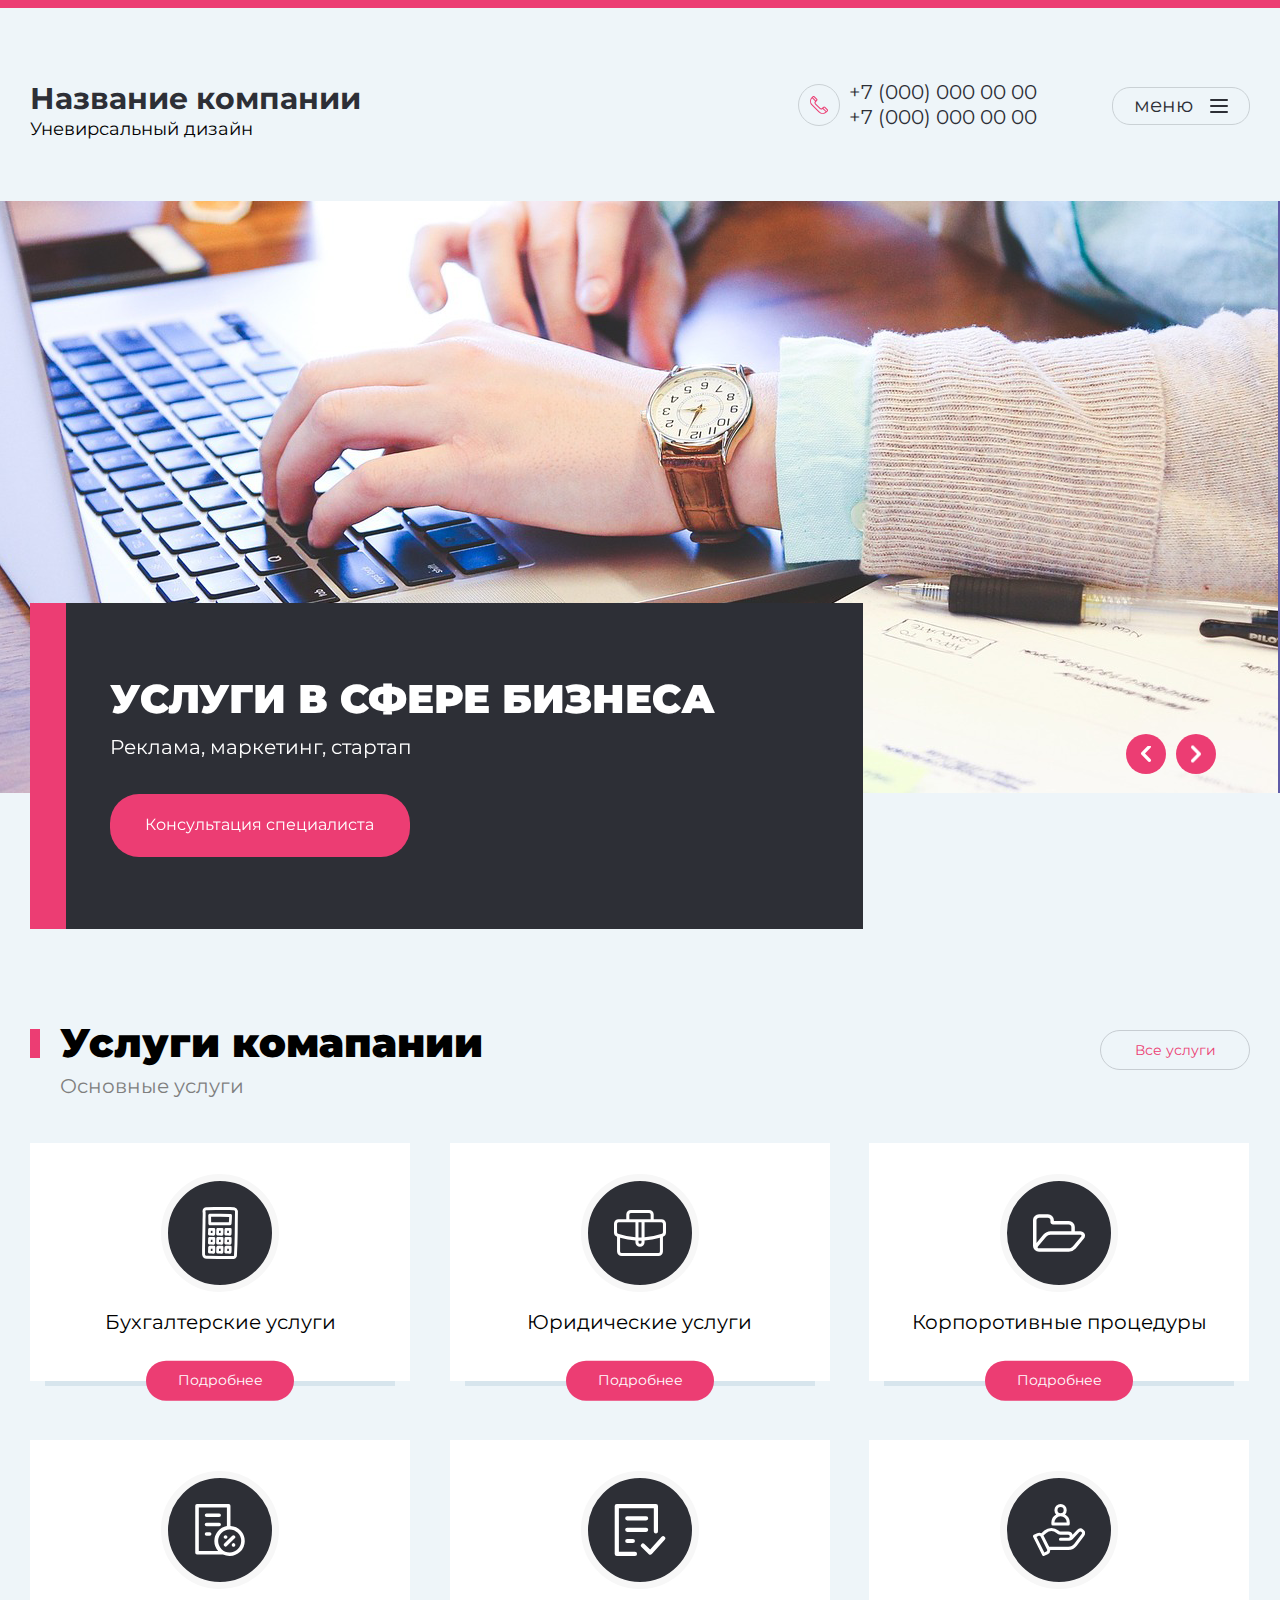
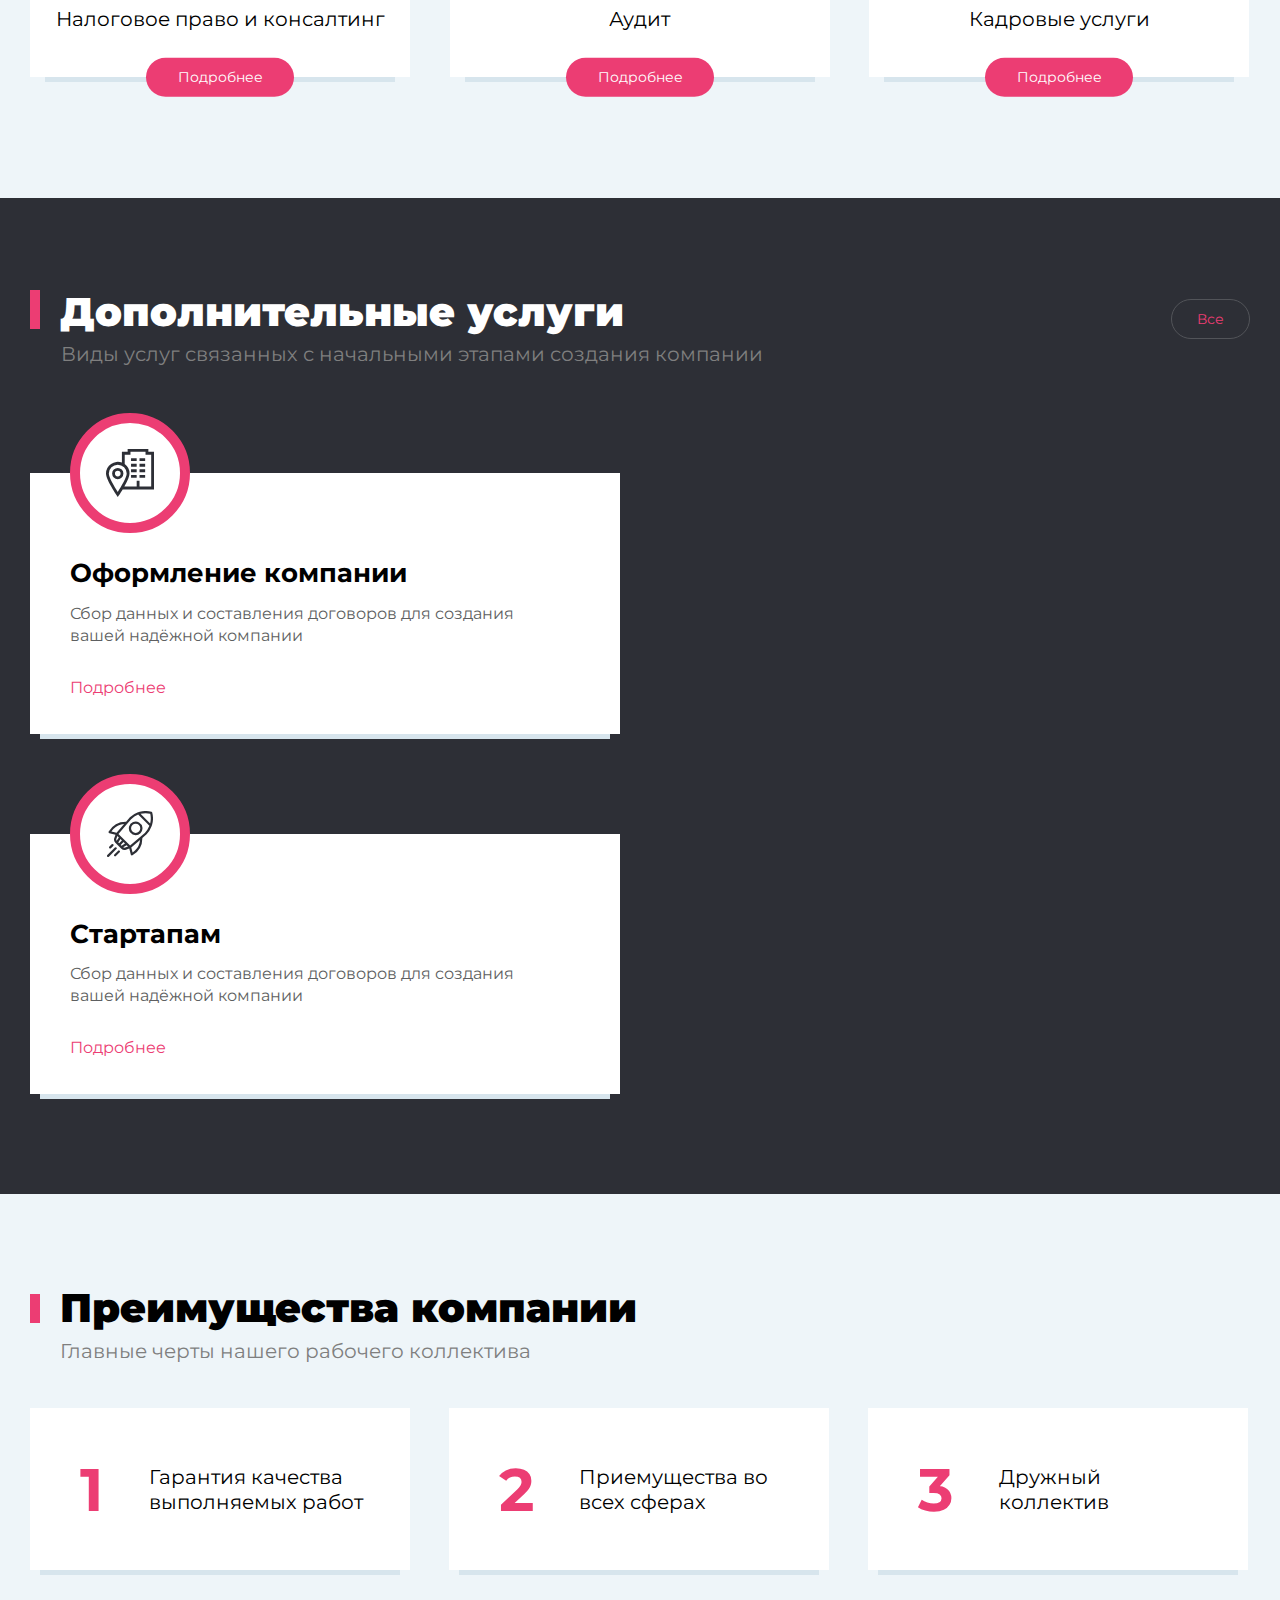
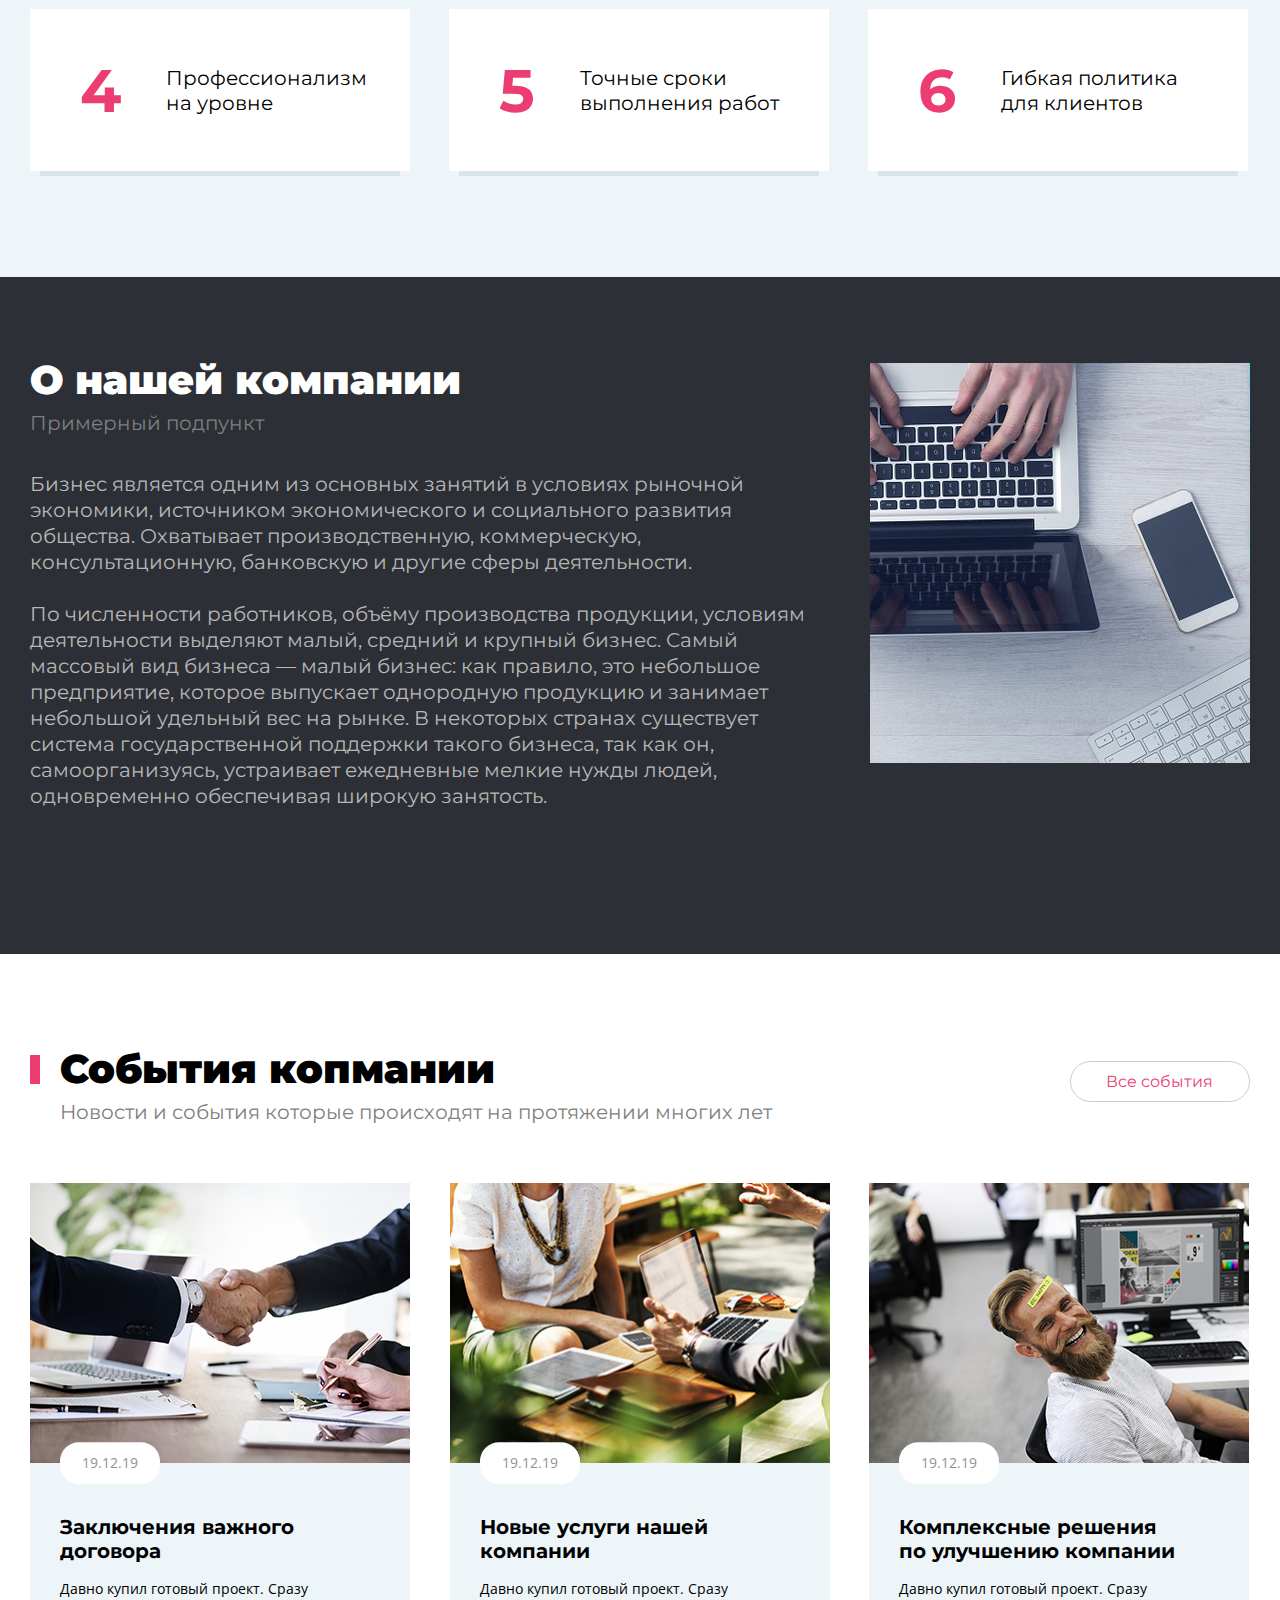
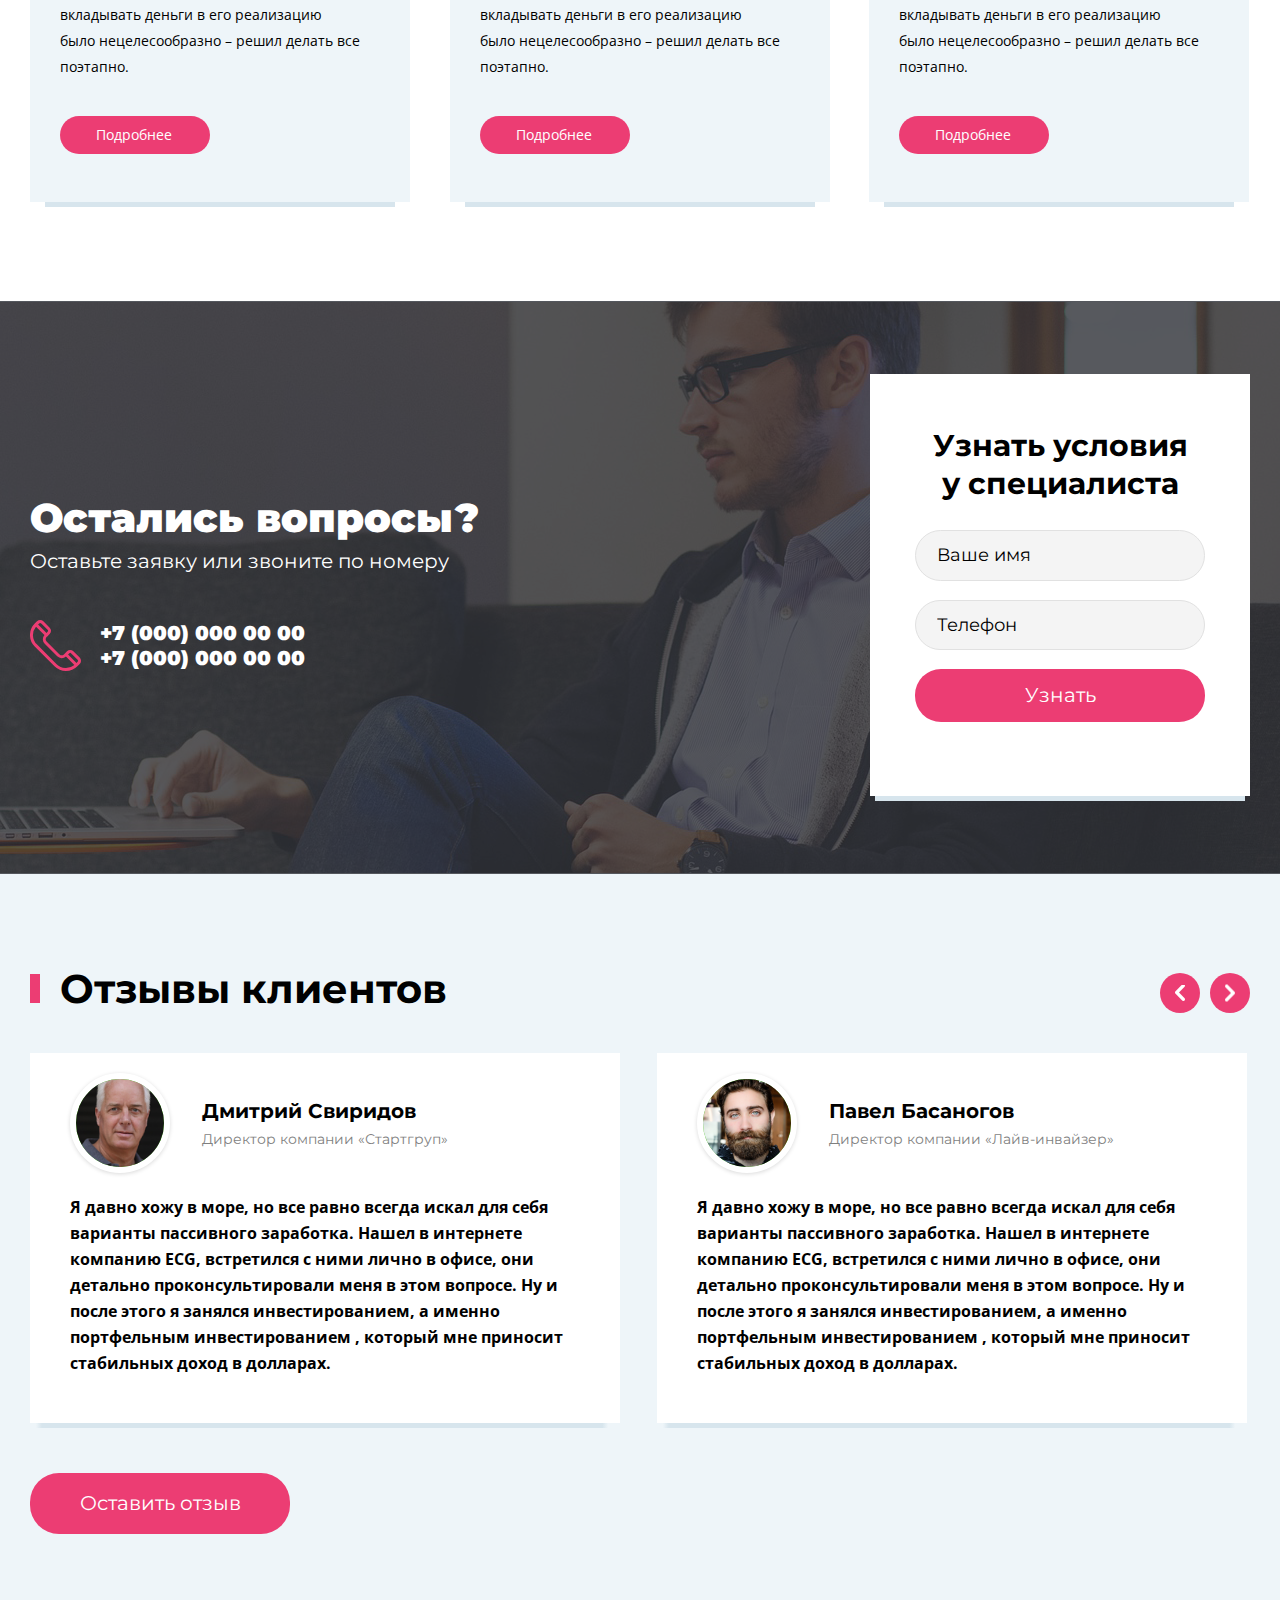
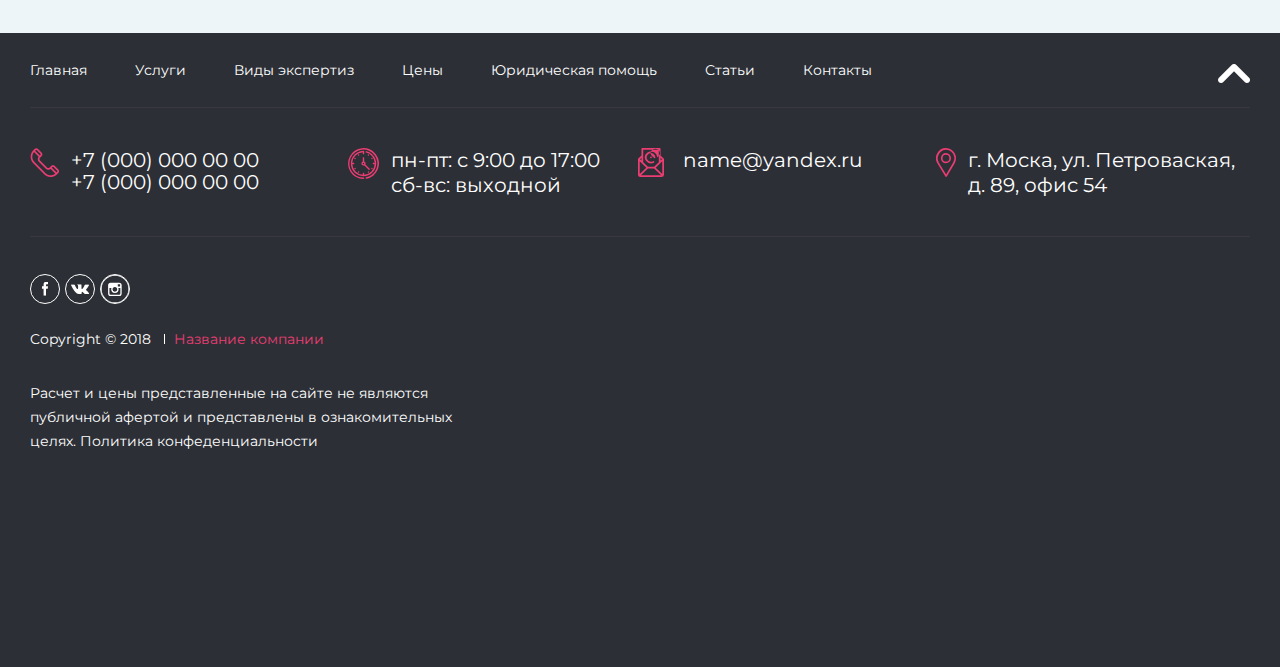
<file: index.html>
<!doctype html>
<html>
<head>
    <meta charset="utf-8">
    <meta http-equiv="X-UA-Compatible" content="IE=edge">
    <title>Website</title>
    <meta name="description" content="">
    <meta name="format-detection" content="telephone=no">
    <meta name="viewport" content="width=device-width, initial-scale=1.0, maximum-scale=1.0, user-scalable=no">
    <link rel="stylesheet" href="css/plugins.css">
    <link rel="stylesheet" href="css/owl.carousel.css">
    <link rel="stylesheet" href="css/remodal.css">
    <link rel="stylesheet" href="css/remodal-default-theme.css">
    <link rel="stylesheet" href="css/main.css">
    <link rel="stylesheet" href="css/jquery.remodal.css">
    
	<link href="https://fonts.googleapis.com/css?family=Montserrat:400,500,700,800,900&amp;subset=cyrillic-ext" rel="stylesheet">
    <link href="https://fonts.googleapis.com/css?family=Open+Sans&amp;subset=cyrillic-ext" rel="stylesheet">
	
	<!-- <link rel="stylesheet" href="css/owl.theme.default.css"> -->
</head>
<body class="site">

<div class="site__wrapper">
	
	<header class="site-header">
		<div class="site-header__top">
			<div class="header-top-inner">
				<div class="site-name">
					<a href="#">Название компании</a>
					<div>Уневирсальный дизайн</div>
				</div>
				<div class="close"><img src="img/close.svg" alt=""></div>
				<div class="header-menu">
					<div class="menu-click">
						
						<ul>
							<li><a href="#">Главная</a></li>
							<li><a href="#">О нас</a></li>
							<li><a href="#">Услуги</a>
								<ul>
									<li><a href="#">Примерный подпункт</a></li>
									<li><a href="#">Примерный подпункт</a></li>
								</ul>
							</li>
							<li><a href="#">Партнеры</a></li>
							<li><a href="#">Документы</a></li>
							<li><a href="#">Контакты</a></li>
						</ul>
					</div>
					 <span>меню</span>
					 <img src="../img/burger.svg" alt="" class="svg-changeable">
				</div>
				<div class="tell">
					<div class="tell__img"><img src="img/tell.svg" alt=""></div>
					<div class="tell__number">
						<a href="tel:#">+7 (000) 000 00 00</a>
						<a href="tel:#">+7 (000) 000 00 00</a>
					</div>
				</div>
			</div>
		</div>
	</header> <!-- .site-header -->
	<div class="modal">
		<div class="modal-close"><img src="img/close.svg" alt=""></div>
		<div class="modal-title">Получить консультацию</div>
		<form action="" class="booking">
			<input type="text" placeholder="Ваше имя">
			<input type="tel" placeholder="Телефон">
			<button type="submit">Отправить</button>
		</form>
	</div>
	
	<div class="site-container">

		<main class="site-container__main">
			<div class="header-slider  owl-carousel">
					<div class="header-item item">
						<img src="img/main-bg.png" alt="">
					<div class="header-bottom-inner">
							<div class="slider-item">
								<div class="slider-item__title">
									Услуги в сфере бизнеса
								</div>
								<div class="slider-item__name">
									Реклама, маркетинг, стартап
								</div>
								<div class="slider-item__btn">
									<a href="#">Консультация специалиста</a>
								</div>
							</div>
						</div>
					</div>
					<div class="header-item item">
						<img src="img/main-bg.png" alt="">
					<div class="header-bottom-inner">
							<div class="slider-item">
								<div class="slider-item__title">
									Услуги в сфере бизнеса
								</div>
								<div class="slider-item__name">
									Реклама, маркетинг, стартап
								</div>
								<div class="slider-item__btn">
									<a href="#">Консультация специалиста</a>
								</div>
							</div>
						</div>
					</div>
				</div>
			<div class="main-inner">
				<div class="main-inner__top">
					<div class="main-inner-title">
						<div>Услуги комапании</div>
						<span>Основные услуги</span>
					</div>
					<div class="main-inner-all">
						<a href="#">Все услуги</a>
					</div>
				</div>
				<div class="main-inner__body">
					<div class="service">
						<div class="service__img"><img src="img/calc.svg" alt=""></div>
						<div class="service__name">Бухгалтерские услуги</div>
						<div class="service__btn">
							<a href="#">Подробнее</a>
						</div>
					</div>
					<div class="service">
						<div class="service__img"><img src="img/suit.svg" alt=""></div>
						<div class="service__name">Юридические услуги</div>
						<div class="service__btn">
							<a href="#">Подробнее</a>
						</div>
					</div>
					<div class="service">
						<div class="service__img"><img src="img/file.svg" alt=""></div>
						<div class="service__name">Корпоротивные процедуры</div>
						<div class="service__btn">
							<a href="#">Подробнее</a>
						</div>
					</div>
					<div class="service">
						<div class="service__img"><img src="img/percent.svg" alt=""></div>
						<div class="service__name">Налоговое право и консалтинг</div>
						<div class="service__btn">
							<a href="#">Подробнее</a>
						</div>
					</div>
					<div class="service">
						<div class="service__img"><img src="img/list.svg" alt=""></div>
						<div class="service__name">Аудит</div>
						<div class="service__btn">
							<a href="#">Подробнее</a>
						</div>
					</div>
					<div class="service">
						<div class="service__img"><img src="img/hand.svg" alt=""></div>
						<div class="service__name">Кадровые услуги</div>
						<div class="service__btn">
							<a href="#">Подробнее</a>
						</div>
					</div>
				</div>
			</div>
			<div class="other">
				<div class="other-inner">
					<div class="other-inner__top">
						<div class="other-inner-title">
							<div>Дополнительные услуги</div>
							<span>Виды услуг связанных с начальными этапами создания компании</span>
						</div>
						<div class="other-inner-all">
							<a href="#">Все</a>
						</div>
					</div>
					<div class="other-wrapper">
					<div class="other-wrapper__body">
						<div class="other-service">
							<div class="other-service__img"><img src="img/company.svg" alt=""></div>
							<div class="other-service__title">Оформление компании</div>
							<div class="other-service__text">Сбор данных и составления договоров для создания вашей надёжной компании</div>
							<div class="other-service__btn"><a href="#">Подробнее</a></div>
		
						</div>
					</div>
					<div class="other-wrapper__body">
						<div class="other-service">
							<div class="other-service__img"><img src="img/rocet.svg" alt=""></div>
							<div class="other-service__title">Стартапам</div>
							<div class="other-service__text">Сбор данных и составления договоров для создания вашей надёжной компании</div>
							<div class="other-service__btn"><a href="#">Подробнее</a></div>
		
						</div>
					</div>
					</div>
				</div>
			</div>
			<div class="benefit">
				<div class="benefit-inner">
					<div class="benefit-inner__top">
						<div>Преимущества компании</div>
						<span>Главные черты нашего рабочего коллектива</span>
					</div>
					
					<div class="benefit-inner__body">
						<div class="benefit-item">
							<div class="benefit-item__number">1</div>
							<div class="benefit-item__text">
								Гарантия качества выполняемых работ
							</div>
						</div>
						<div class="benefit-item">
							<div class="benefit-item__number">2</div>
							<div class="benefit-item__text">
								Приемущества во всех сферах
							</div>
						</div>
						<div class="benefit-item">
							<div class="benefit-item__number">3</div>
							<div class="benefit-item__text">
								Дружный коллектив
							</div>
						</div>
						<div class="benefit-item">
							<div class="benefit-item__number">4</div>
							<div class="benefit-item__text">
								Профессионализм на уровне
							</div>
						</div>
						<div class="benefit-item">
							<div class="benefit-item__number">5</div>
							<div class="benefit-item__text">
								Точные сроки выполнения работ
							</div>
						</div>
						<div class="benefit-item">
							<div class="benefit-item__number">6</div>
							<div class="benefit-item__text">
								Гибкая политика для клиентов
							</div>
						</div>
					</div>
				</div>
			</div>
			<div class="about">
				<div class="about-inner">
					<div class="about-left">
						<div class="about-title"><div>О нашей компании</div><span>Примерный подпункт</span></div>
						<div class="about-text">Бизнес является одним из основных занятий в условиях рыночной экономики, источником экономического и социального развития общества. Охватывает производственную, коммерческую, консультационную, банковскую и другие сферы деятельности.
						<br><br>
						По численности работников, объёму производства продукции, условиям деятельности выделяют малый, средний и крупный бизнес. Самый массовый вид бизнеса — малый бизнес: как правило, это небольшое предприятие, которое выпускает однородную продукцию и занимает небольшой удельный вес на рынке. В некоторых странах существует система государственной поддержки такого бизнеса, так как он, самоорганизуясь, устраивает ежедневные мелкие нужды людей, одновременно обеспечивая широкую занятость.
						</div>
					</div>
					<div class="about-right">
						<img src="img/about.png" alt="">
					</div>
				</div>
			</div>
			<div class="event-block">
				<div class="event-inner">
					<div class="event-top">
						<div class="event-top__title">
							<div>События копмании</div>
							<span>Новости и события которые происходят на протяжении многих лет</span>
						</div>
						<div class="event-top__all">
							<a href="#">Все события</a>
						</div>
					</div>
					<div class="event-body">
						<div class="event">
							<div class="event__img">
								<img src="img/e1.png" alt="">
							</div>
							<div class="event__body">
								<div class="event-date">19.12.19</div>
								<div class="event-title">Заключения важного договора</div>
								<div class="event-text">Давно купил готовый проект. Сразу вкладывать деньги в его 	реализацию было нецелесообразно – решил делать все поэтапно. 
								</div>
								<div class="event-btn">
									<a href="#">Подробнее</a>
								</div>
							</div>
						</div>
						<div class="event">
							<div class="event__img">
								<img src="img/e2.png" alt="">
							</div>
							<div class="event__body">
								<div class="event-date">19.12.19</div>
								<div class="event-title">Новые услуги нашей компании</div>
								<div class="event-text">Давно купил готовый проект. Сразу вкладывать деньги в его 	реализацию было нецелесообразно – решил делать все поэтапно. 
								</div>
								<div class="event-btn">
									<a href="#">Подробнее</a>
								</div>
							</div>
						</div>
						<div class="event">
							<div class="event__img">
								<img src="img/e3.png" alt="">
							</div>
							<div class="event__body">
								<div class="event-date">19.12.19</div>
								<div class="event-title">Комплексные решения по улучшению компании</div>
								<div class="event-text">Давно купил готовый проект. Сразу вкладывать деньги в его 	реализацию было нецелесообразно – решил делать все поэтапно. 
								</div>
								<div class="event-btn">
									<a href="#">Подробнее</a>
								</div>
							</div>
						</div>
					</div>
					</div>
				</div>
			<div class="booking-block">
				<!-- <div class="bookine-block__bg"> -->
					<div class="booking-inner">
						<div class="booking-left">
							<div class="booking-left__title"><div>Остались вопросы?</div><span>Оставьте заявку или звоните по номеру</span></div>
							<div class="booking-left__tell">
								<div class="booking-tell-img">
									<img src="img/tell-pink.svg" alt="">
								</div>
								<div class="booking-tell-number">
									<a href="tel:#">+7 (000) 000 00 00</a>
									<a href="tel:#">+7 (000) 000 00 00</a>
								</div>
							</div>
						</div>
						<div class="booking-form">
							<div class="booking-form__title">Узнать условия у специалиста </div>
							<form action="" class="booking">
								<input type="text" placeholder="Ваше имя">
								<input type="tel" placeholder="Телефон">
								<button type="submit">Узнать</button>
							</form>
						</div>
					</div>
				<!-- </div> -->
			</div>
			<div class="comment-block">
				<div class="comment-inner">
				<div class="comment-title">
					Отзывы клиентов
				</div>
				<div class="comment-slider owl-carousel">
					<div class="comment-item item">
						<div class="comment-top">
							<div class="comment-top__img">
								<img src="img/c1.png" alt="">
							</div>
							<div class="comment-top__title">
								<div class="comment-name">Дмитрий Свиридов</div>
								<div class="position">Директор компании «Стартгруп»</div>
							</div>
						</div>
						<div class="comment-body">
							Я давно хожу в море, но все равно всегда искал для себя варианты пассивного заработка. Нашел в интернете компанию ECG, встретился с ними лично в офисе, они детально проконсультировали меня в этом вопросе. Ну и после этого я занялся инвестированием, а именно портфельным инвестированием , который мне приносит стабильных доход в долларах.
						</div>
						<div class="line"></div>
					</div>
					<div class="comment-item item">
						<div class="comment-top">
							<div class="comment-top__img">
								<img src="img/c2.png" alt="">
							</div>
							<div class="comment-top__title">
								<div class="comment-name">Павел Басаногов</div>
								<div class="position">Директор компании «Лайв-инвайзер»</div>
							</div>
						</div>
						<div class="comment-body">
							Я давно хожу в море, но все равно всегда искал для себя варианты пассивного заработка. Нашел в интернете компанию ECG, встретился с ними лично в офисе, они детально проконсультировали меня в этом вопросе. Ну и после этого я занялся инвестированием, а именно портфельным инвестированием , который мне приносит стабильных доход в долларах.
						</div>
						<div class="line"></div>
					</div>
					<div class="comment-item item">
						<div class="comment-top">
							<div class="comment-top__img">
								<img src="img/c1.png" alt="">
							</div>
							<div class="comment-top__title">
								<div class="comment-name">Дмитрий Свиридов</div>
								<div class="position">Директор компании «Стартгруп»</div>
							</div>
						</div>
						<div class="comment-body">
							Я давно хожу в море, но все равно всегда искал для себя варианты пассивного заработка. Нашел в интернете компанию ECG, встретился с ними лично в офисе, они детально проконсультировали меня в этом вопросе. Ну и после этого я занялся инвестированием, а именно портфельным инвестированием , который мне приносит стабильных доход в долларах.
						</div>
						<div class="line"></div>
					</div>
					<div class="comment-item ite">
						<div class="comment-top">
							<div class="comment-top__img">
								<img src="img/c2.png" alt="">
							</div>
							<div class="comment-top__title">
								<div class="comment-name">Павел Басаногов</div>
								<div class="position">Директор компании «Лайв-инвайзер»</div>
							</div>
						</div>
						<div class="comment-body">
							Я давно хожу в море, но все равно всегда искал для себя варианты пассивного заработка. Нашел в интернете компанию ECG, встретился с ними лично в офисе, они детально проконсультировали меня в этом вопросе. Ну и после этого я занялся инвестированием, а именно портфельным инвестированием , который мне приносит стабильных доход в долларах.
						</div>
						<div class="line"></div>
					</div>
				</div>
				<div class="comment-btn">
					<a href="#">Оставить отзыв</a>
				</div>
				</div>
			</div>
		</main>
		<!-- .site-main -->

	</div>
	
	<footer class="site-footer">
		<div class="f-inner">
			<div class="up"><img src="img/up.png" alt=""></div>
			<div class="f-menu">
				<ul>
					<li><a href="#javascript:void(0)">Главная</a></li>
					<li><a href="#javascript:void(0)">Услуги</a></li>
					<li><a href="#javascript:void(0)">Виды экспертиз</a></li>
					<li><a href="#javascript:void(0)">Цены</a></li>
					<li><a href="#javascript:void(0)">Юридическая помощь</a></li>
					<li><a href="#javascript:void(0)">Статьи   </a></li>
					<li><a href="#javascript:void(0)">Контакты</a></li>
				</ul>
			</div>
			<div class="f-contact">
				<div class="f-contact__tell">
					<div class="f-tell-img">
						<img src="img/f-tell.png" alt="">
					</div>
					<div class="f-tell-text">
						<a href="tel:#">+7 (000) 000 00 00</a>
						<a href="tel:#">+7 (000) 000 00 00</a>
					</div>
				</div>
				<div class="f-contact__time">
					<div class="f-time-img">
						<img src="img/wtime.svg" alt="">
					</div>
					<div class="f-time-text">
						пн-пт: с 9:00 до 17:00
						<br>
						сб-вс: выходной
					</div>
				</div>
				<div class="f-contact__mail">
					<div class="f-mail-img">
						<img src="img/email.svg" alt="">
					</div>
					<div class="f-mail-text">
						<a href="mailto:#">name@yandex.ru</a>
					</div>
				</div>
				<div class="f-contact__address">
					<div class="f-address-img">
						<img src="img/loc.svg" alt="">
					</div>
					<div class="f-address-text">
						г. Моска, ул. Петроваская,
						<br>
						д. 89, офис 54
					</div>
				</div>
			</div>
			<div class="f-bottom">
				<div class="f-bottom__left">
					<div class="f-ico">
						<ul class="white">
							<li ><a href="#"><img src="img/f.svg" alt="" class="svg-changeable"></a></li>
							<li><a href="#"><img src="img/w.svg" alt="" class="svg-changeable"></a></li>
							<li><a href="#"><img src="img/ins.svg" alt="" class="svg-changeable"></a></li>
						</ul>
						<!-- <ul class="pink">
							<li><a href=""><img src="img/fp.svg" alt=""></a></li>
							<li><a href=""><img src="img/wp.svg" alt=""></a></li>
							<li><a href=""><img src="img/insp.svg" alt=""></a></li>
						</ul> -->
					</div>
					<div class="f-copy">
						Copyright © 2018 <span>Название компании</span>
					</div>
					<div class="f-name">
						Расчет и цены представленные на сайте не являются 
						публичной афертой и представлены в ознакомительных целях. 
						Политика конфеденциальности
					</div>
				</div>
				<div class="f-bottom__map">
					<iframe src="https://yandex.ru/map-widget/v1/?um=constructor%3A789698e47c5384af0d4dc324f34bc6b619fc68065361684c878132251bb2c268&amp;source=constructor">
					</iframe>
				</div>
			</div>
		</div>
		<div class="site-bg"></div>
	
	</footer>

</div>

<!-- <script type="text/javacscript" src="js/jquery.js"></script> -->
<!-- <script src="https://ajax.googleapis.com/ajax/libs/jquery/3.3.1/jquery.min.js"></script> -->
<script src="js/plugins.js"></script>
<script type="text/javacscript" src="js/owl.carousel.js"></script>
<script src="js/main.js"></script>
<!-- <script type="text/javacscript" src="js/remodal.min.js"></script> -->
<!-- <script type="text/javacscript" src="js/jquery.remodal.js"></script> -->









<!-- DESIGN & DEVELOPEMENT REDIMER.UZ -->
</body>
</html>
</file>
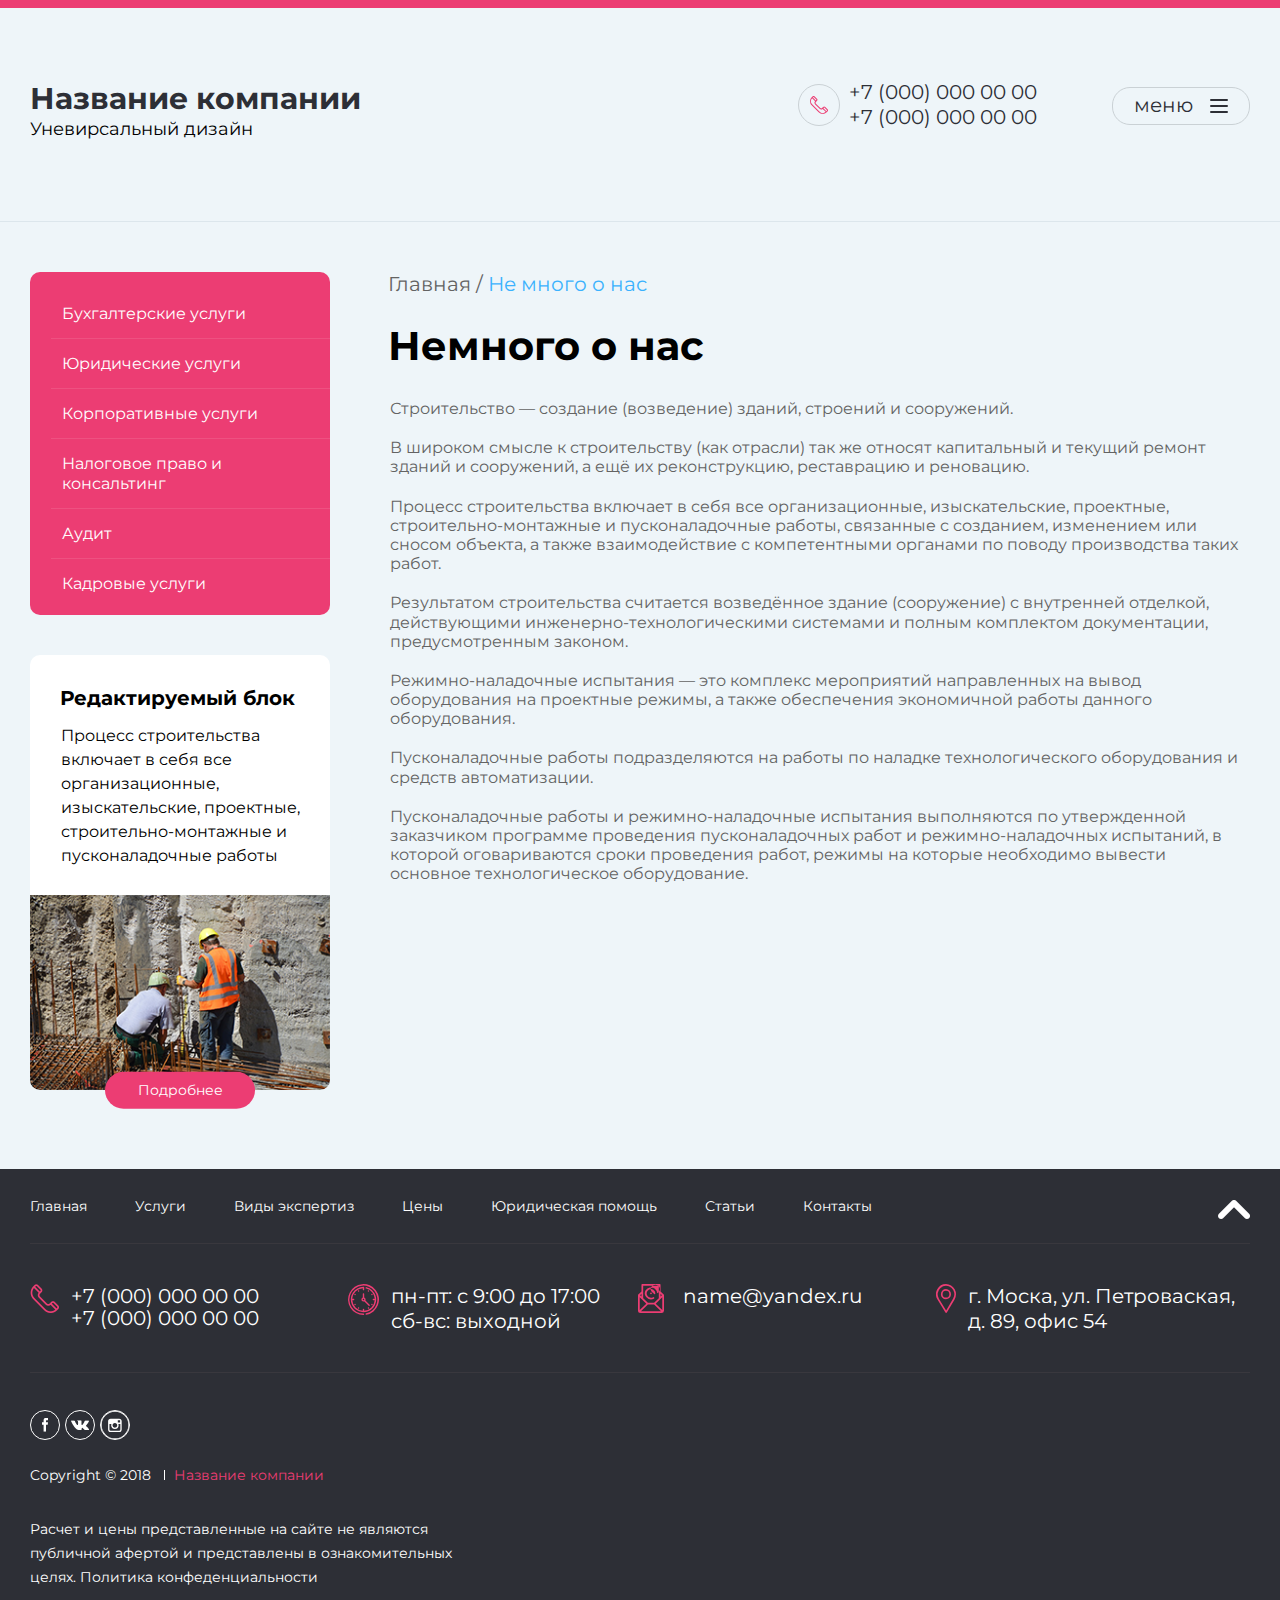
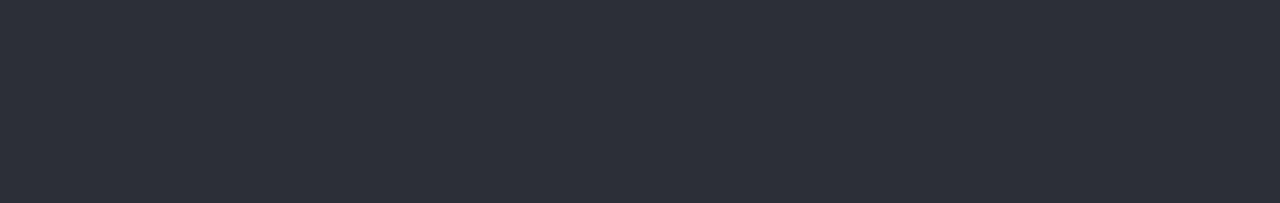
<file: internal.html>
<!doctype html>
<html>
<head>
    <meta charset="utf-8">
    <meta http-equiv="X-UA-Compatible" content="IE=edge">
    <title>Website</title>
    <meta name="description" content="">
    <meta name="format-detection" content="telephone=no">
    <meta name="viewport" content="width=device-width, initial-scale=1.0, maximum-scale=1.0, user-scalable=no">
    <link rel="stylesheet" href="css/plugins.css">
    <link rel="stylesheet" href="css/owl.carousel.css">
    <link rel="stylesheet" href="css/remodal.css">
    <link rel="stylesheet" href="css/remodal-default-theme.css">
    <link rel="stylesheet" href="css/main.css">
    <link rel="stylesheet" href="css/jquery.remodal.css">
    
	<link href="https://fonts.googleapis.com/css?family=Montserrat:400,500,700,800,900&amp;subset=cyrillic-ext" rel="stylesheet">
    <link href="https://fonts.googleapis.com/css?family=Open+Sans&amp;subset=cyrillic-ext" rel="stylesheet">
	
	<!-- <link rel="stylesheet" href="css/owl.theme.default.css"> -->
</head>
<body class="site">

<div class="site__wrapper">
	
	<header class="site-header">
		<div class="site-header__top">
			<div class="header-top-inner">
				<div class="site-name">
					<a href="#">Название компании</a>
					<div>Уневирсальный дизайн</div>
				</div>
				<div class="close"><img src="img/close.svg" alt=""></div>
				<div class="header-menu">
					<div class="menu-click">
						
						<ul>
							<li><a href="#">Главная</a></li>
							<li><a href="#">О нас</a></li>
							<li><a href="#">Услуги</a>
								<ul>
									<li><a href="#">Примерный подпункт</a></li>
									<li><a href="#">Примерный подпункт</a></li>
								</ul>
							</li>
							<li><a href="#">Партнеры</a></li>
							<li><a href="#">Документы</a></li>
							<li><a href="#">Контакты</a></li>
						</ul>
					</div>
					 <span>меню</span>
					 <img src="../img/burger.svg" alt="" class="svg-changeable">
				</div>
				<div class="tell">
					<div class="tell__img"><img src="img/tell.svg" alt=""></div>
					<div class="tell__number">
						<a href="tel:#">+7 (000) 000 00 00</a>
						<a href="tel:#">+7 (000) 000 00 00</a>
					</div>
				</div>
			</div>
		</div>
	</header> <!-- .site-header -->
	<div class="modal">
		<div class="modal-close"><img src="img/close.svg" alt=""></div>
		<div class="modal-title">Получить консультацию</div>
		<form action="" class="booking">
			<input type="text" placeholder="Ваше имя">
			<input type="tel" placeholder="Телефон">
			<button type="submit">Отправить</button>
		</form>
	</div>
	
	<div class="site-container">

		<div class="internall-block">
			<div class="internall-block-inner">
				<div class="inter-left">
					<ul class="inter-left__menu">
						<li><a href="#">Бухгалтерские услуги</a></li>
						<li><a href="#">Юридические услуги </a></li>
						<li><a href="#">Корпоративные услуги</a></li>
						<li><a href="#">Налоговое право и консальтинг</a></li>
						<li><a href="#">Аудит</a></li>
						<li><a href="#">Кадровые услуги</a></li>
					</ul>
					<div class="inter-left__edit">
						<div class="edit-title">Редактируемый блок</div>
						<div class="edit-text">
							Процесс строительства 
							включает в себя все организационные, изыскательские, проектные, строительно-монтажные и пусконаладочные работы
						</div>
						<div class="edit-img">
							<img src="img/edit.png" alt="">
						</div>
						<div class="edit-btn">
							<a href="#">Подробнее</a>
						</div>
					</div>
				</div>
			<div class="inter-right">
				<div class="inter-right__address">
					<a href="#">Главная</a> / <span>Не много о нас</span>
				</div>
				<div class="inter-right__title">
					Немного о нас
				</div>
				<div class="inter-right__body">
					<p>Строительство — создание (возведение) зданий, строений и сооружений.</p>
			
					<p>В широком смысле к строительству (как отрасли) так же относят капитальный и текущий ремонт зданий и сооружений, а ещё их реконструкцию, реставрацию и реновацию.</p>
			
					<p>Процесс строительства включает в себя все организационные, изыскательские, проектные, строительно-монтажные и пусконаладочные работы, связанные с созданием, изменением или сносом объекта, а также взаимодействие с компетентными органами по поводу производства таких работ.</p>
			
					<p>Результатом строительства считается возведённое здание (сооружение) с внутренней отделкой, действующими инженерно-технологическими системами и полным комплектом документации, предусмотренным законом.</p>
			
					<p>Режимно-наладочные испытания — это комплекс мероприятий направленных на вывод оборудования на проектные режимы, а также обеспечения экономичной работы данного оборудования.</p>
			
					<p>Пусконаладочные работы подразделяются на работы по наладке технологического оборудования и средств автоматизации.</p>
			
					<p>Пусконаладочные работы и режимно-наладочные испытания выполняются по утвержденной заказчиком программе проведения пусконаладочных работ и режимно-наладочных испытаний, в которой оговариваются сроки проведения работ, режимы на которые необходимо вывести основное технологическое оборудование.</p>
				</div>
			</div>
			
			
			
			
			
			
			</div>
		</div>

	</div>
	
	<footer class="site-footer">
		<div class="f-inner">
			<div class="up"><img src="img/up.png" alt=""></div>
			<div class="f-menu">
				<ul>
					<li><a href="#javascript:void(0)">Главная</a></li>
					<li><a href="#javascript:void(0)">Услуги</a></li>
					<li><a href="#javascript:void(0)">Виды экспертиз</a></li>
					<li><a href="#javascript:void(0)">Цены</a></li>
					<li><a href="#javascript:void(0)">Юридическая помощь</a></li>
					<li><a href="#javascript:void(0)">Статьи   </a></li>
					<li><a href="#javascript:void(0)">Контакты</a></li>
				</ul>
			</div>
			<div class="f-contact">
				<div class="f-contact__tell">
					<div class="f-tell-img">
						<img src="img/f-tell.png" alt="">
					</div>
					<div class="f-tell-text">
						<a href="tel:#">+7 (000) 000 00 00</a>
						<a href="tel:#">+7 (000) 000 00 00</a>
					</div>
				</div>
				<div class="f-contact__time">
					<div class="f-time-img">
						<img src="img/wtime.svg" alt="">
					</div>
					<div class="f-time-text">
						пн-пт: с 9:00 до 17:00
						<br>
						сб-вс: выходной
					</div>
				</div>
				<div class="f-contact__mail">
					<div class="f-mail-img">
						<img src="img/email.svg" alt="">
					</div>
					<div class="f-mail-text">
						<a href="mailto:#">name@yandex.ru</a>
					</div>
				</div>
				<div class="f-contact__address">
					<div class="f-address-img">
						<img src="img/loc.svg" alt="">
					</div>
					<div class="f-address-text">
						г. Моска, ул. Петроваская,
						<br>
						д. 89, офис 54
					</div>
				</div>
			</div>
			<div class="f-bottom">
				<div class="f-bottom__left">
					<div class="f-ico">
						<ul class="white">
							<li ><a href="#"><img src="img/f.svg" alt="" class="svg-changeable"></a></li>
							<li><a href="#"><img src="img/w.svg" alt="" class="svg-changeable"></a></li>
							<li><a href="#"><img src="img/ins.svg" alt="" class="svg-changeable"></a></li>
						</ul>
						<!-- <ul class="pink">
							<li><a href=""><img src="img/fp.svg" alt=""></a></li>
							<li><a href=""><img src="img/wp.svg" alt=""></a></li>
							<li><a href=""><img src="img/insp.svg" alt=""></a></li>
						</ul> -->
					</div>
					<div class="f-copy">
						Copyright © 2018 <span>Название компании</span>
					</div>
					<div class="f-name">
						Расчет и цены представленные на сайте не являются 
						публичной афертой и представлены в ознакомительных целях. 
						Политика конфеденциальности
					</div>
				</div>
				<div class="f-bottom__map">
					<iframe src="https://yandex.ru/map-widget/v1/?um=constructor%3A789698e47c5384af0d4dc324f34bc6b619fc68065361684c878132251bb2c268&amp;source=constructor">
					</iframe>
				</div>
			</div>
		</div>
		<div class="site-bg"></div>
	
	</footer>

</div>

<!-- <script type="text/javacscript" src="js/jquery.js"></script> -->
<!-- <script src="https://ajax.googleapis.com/ajax/libs/jquery/3.3.1/jquery.min.js"></script> -->
<script src="js/plugins.js"></script>
<script type="text/javacscript" src="js/owl.carousel.js"></script>
<script src="js/main.js"></script>
<!-- <script type="text/javacscript" src="js/remodal.min.js"></script> -->
<!-- <script type="text/javacscript" src="js/jquery.remodal.js"></script> -->









<!-- DESIGN & DEVELOPEMENT REDIMER.UZ -->
</body>
</html>
</file>
<file: css/remodal.css>
/*
 *  Remodal - v1.1.1
 *  Responsive, lightweight, fast, synchronized with CSS animations, fully customizable modal window plugin with declarative configuration and hash tracking.
 *  http://vodkabears.github.io/remodal/
 *
 *  Made by Ilya Makarov
 *  Under MIT License
 */

/* ==========================================================================
   Remodal's necessary styles
   ========================================================================== */

/* Hide scroll bar */

html.remodal-is-locked {
  overflow: hidden;

  -ms-touch-action: none;
  touch-action: none;
}

/* Anti FOUC */

.remodal,
[data-remodal-id] {
  display: none;
}

/* Necessary styles of the overlay */

.remodal-overlay {
  position: fixed;
  z-index: 9999;
  top: -5000px;
  right: -5000px;
  bottom: -5000px;
  left: -5000px;

  display: none;
}

/* Necessary styles of the wrapper */

.remodal-wrapper {
  position: fixed;
  z-index: 10000;
  top: 0;
  right: 0;
  bottom: 0;
  left: 0;

  display: none;
  overflow: auto;

  text-align: center;

  -webkit-overflow-scrolling: touch;
}

.remodal-wrapper:after {
  display: inline-block;

  height: 100%;
  margin-left: -0.05em;

  content: "";
}

/* Fix iPad, iPhone glitches */

.remodal-overlay,
.remodal-wrapper {
  -webkit-backface-visibility: hidden;
  backface-visibility: hidden;
}

/* Necessary styles of the modal dialog */

.remodal {
  position: relative;

  outline: none;

  -webkit-text-size-adjust: 100%;
  -ms-text-size-adjust: 100%;
  text-size-adjust: 100%;
}

.remodal-is-initialized {
  /* Disable Anti-FOUC */
  display: inline-block;
}
</file>
<file: css/remodal-default-theme.css>
/*
 *  Remodal - v1.1.1
 *  Responsive, lightweight, fast, synchronized with CSS animations, fully customizable modal window plugin with declarative configuration and hash tracking.
 *  http://vodkabears.github.io/remodal/
 *
 *  Made by Ilya Makarov
 *  Under MIT License
 */

/* ==========================================================================
   Remodal's default mobile first theme
   ========================================================================== */

/* Default theme styles for the background */

.remodal-bg.remodal-is-opening,
.remodal-bg.remodal-is-opened {
  -webkit-filter: blur(3px);
  filter: blur(3px);
}

/* Default theme styles of the overlay */

.remodal-overlay {
  background: rgba(43, 46, 56, 0.9);
}

.remodal-overlay.remodal-is-opening,
.remodal-overlay.remodal-is-closing {
  -webkit-animation-duration: 0.3s;
  animation-duration: 0.3s;
  -webkit-animation-fill-mode: forwards;
  animation-fill-mode: forwards;
}

.remodal-overlay.remodal-is-opening {
  -webkit-animation-name: remodal-overlay-opening-keyframes;
  animation-name: remodal-overlay-opening-keyframes;
}

.remodal-overlay.remodal-is-closing {
  -webkit-animation-name: remodal-overlay-closing-keyframes;
  animation-name: remodal-overlay-closing-keyframes;
}

/* Default theme styles of the wrapper */

.remodal-wrapper {
  padding: 10px 10px 0;
}

/* Default theme styles of the modal dialog */

.remodal {
  box-sizing: border-box;
  width: 100%;
  margin-bottom: 10px;
  padding: 35px;

  -webkit-transform: translate3d(0, 0, 0);
  transform: translate3d(0, 0, 0);

  color: #2b2e38;
  background: #fff;
}

.remodal.remodal-is-opening,
.remodal.remodal-is-closing {
  -webkit-animation-duration: 0.3s;
  animation-duration: 0.3s;
  -webkit-animation-fill-mode: forwards;
  animation-fill-mode: forwards;
}

.remodal.remodal-is-opening {
  -webkit-animation-name: remodal-opening-keyframes;
  animation-name: remodal-opening-keyframes;
}

.remodal.remodal-is-closing {
  -webkit-animation-name: remodal-closing-keyframes;
  animation-name: remodal-closing-keyframes;
}

/* Vertical align of the modal dialog */

.remodal,
.remodal-wrapper:after {
  vertical-align: middle;
}

/* Close button */

.remodal-close {
  position: absolute;
  top: 0;
  right: 0;

  display: block;
  overflow: visible;

  width: 35px;
  height: 35px;
  margin: 0;
  padding: 0;

  cursor: pointer;
  -webkit-transition: color 0.2s;
  transition: color 0.2s;
  text-decoration: none;

  color: #95979c;
  border: 0;
  outline: 0;
  background: transparent;
}

.remodal-close:hover,
.remodal-close:focus {
  color: #2b2e38;
}

.remodal-close:before {
  font-family: Arial, "Helvetica CY", "Nimbus Sans L", sans-serif !important;
  font-size: 25px;
  line-height: 35px;

  position: absolute;
  top: 0;
  left: 0;

  display: block;

  width: 35px;

  content: "\00d7";
  text-align: center;
}

/* Dialog buttons */

.remodal-confirm,
.remodal-cancel {
  font: inherit;

  display: inline-block;
  overflow: visible;

  min-width: 110px;
  margin: 0;
  padding: 12px 0;

  cursor: pointer;
  -webkit-transition: background 0.2s;
  transition: background 0.2s;
  text-align: center;
  vertical-align: middle;
  text-decoration: none;

  border: 0;
  outline: 0;
}

.remodal-confirm {
  color: #fff;
  background: #81c784;
}

.remodal-confirm:hover,
.remodal-confirm:focus {
  background: #66bb6a;
}

.remodal-cancel {
  color: #fff;
  background: #e57373;
}

.remodal-cancel:hover,
.remodal-cancel:focus {
  background: #ef5350;
}

/* Remove inner padding and border in Firefox 4+ for the button tag. */

.remodal-confirm::-moz-focus-inner,
.remodal-cancel::-moz-focus-inner,
.remodal-close::-moz-focus-inner {
  padding: 0;

  border: 0;
}

/* Keyframes
   ========================================================================== */

@-webkit-keyframes remodal-opening-keyframes {
  from {
    -webkit-transform: scale(1.05);
    transform: scale(1.05);

    opacity: 0;
  }
  to {
    -webkit-transform: none;
    transform: none;

    opacity: 1;

    -webkit-filter: blur(0);
    filter: blur(0);
  }
}

@keyframes remodal-opening-keyframes {
  from {
    -webkit-transform: scale(1.05);
    transform: scale(1.05);

    opacity: 0;
  }
  to {
    -webkit-transform: none;
    transform: none;

    opacity: 1;

    -webkit-filter: blur(0);
    filter: blur(0);
  }
}

@-webkit-keyframes remodal-closing-keyframes {
  from {
    -webkit-transform: scale(1);
    transform: scale(1);

    opacity: 1;
  }
  to {
    -webkit-transform: scale(0.95);
    transform: scale(0.95);

    opacity: 0;

    -webkit-filter: blur(0);
    filter: blur(0);
  }
}

@keyframes remodal-closing-keyframes {
  from {
    -webkit-transform: scale(1);
    transform: scale(1);

    opacity: 1;
  }
  to {
    -webkit-transform: scale(0.95);
    transform: scale(0.95);

    opacity: 0;

    -webkit-filter: blur(0);
    filter: blur(0);
  }
}

@-webkit-keyframes remodal-overlay-opening-keyframes {
  from {
    opacity: 0;
  }
  to {
    opacity: 1;
  }
}

@keyframes remodal-overlay-opening-keyframes {
  from {
    opacity: 0;
  }
  to {
    opacity: 1;
  }
}

@-webkit-keyframes remodal-overlay-closing-keyframes {
  from {
    opacity: 1;
  }
  to {
    opacity: 0;
  }
}

@keyframes remodal-overlay-closing-keyframes {
  from {
    opacity: 1;
  }
  to {
    opacity: 0;
  }
}

/* Media queries
   ========================================================================== */

@media only screen and (min-width: 641px) {
  .remodal {
    max-width: 700px;
  }
}

/* IE8
   ========================================================================== */

.lt-ie9 .remodal-overlay {
  background: #2b2e38;
}

.lt-ie9 .remodal {
  width: 700px;
}
</file>
<file: css/main.css>
/*
* Third Party
*/

/*! normalize.css v8.0.0 | MIT License | github.com/necolas/normalize.css */

/* Document
   ========================================================================== */

/**
 * 1. Correct the line height in all browsers.
 * 2. Prevent adjustments of font size after orientation changes in iOS.
 */

html {
  line-height: 1.15;
  /* 1 */
  -webkit-text-size-adjust: 100%;
  /* 2 */
}

/* Sections
   ========================================================================== */

/**
 * Remove the margin in all browsers.
 */

body {
  margin: 0;
}

/**
 * Correct the font size and margin on `h1` elements within `section` and
 * `article` contexts in Chrome, Firefox, and Safari.
 */

h1 {
  font-size: 2em;
  margin: 0.67em 0;
}

/* Grouping content
   ========================================================================== */

/**
 * 1. Add the correct box sizing in Firefox.
 * 2. Show the overflow in Edge and IE.
 */

hr {
  -webkit-box-sizing: content-box;
  box-sizing: content-box;
  /* 1 */
  height: 0;
  /* 1 */
  overflow: visible;
  /* 2 */
}

/**
 * 1. Correct the inheritance and scaling of font size in all browsers.
 * 2. Correct the odd `em` font sizing in all browsers.
 */

pre {
  font-family: monospace, monospace;
  /* 1 */
  font-size: 1em;
  /* 2 */
}

/* Text-level semantics
   ========================================================================== */

/**
 * Remove the gray background on active links in IE 10.
 */

a {
  background-color: transparent;
}

/**
 * 1. Remove the bottom border in Chrome 57-
 * 2. Add the correct text decoration in Chrome, Edge, IE, Opera, and Safari.
 */

abbr[title] {
  border-bottom: none;
  /* 1 */
  text-decoration: underline;
  /* 2 */
  -webkit-text-decoration: underline dotted;
  text-decoration: underline dotted;
  /* 2 */
}

/**
 * Add the correct font weight in Chrome, Edge, and Safari.
 */

b,
strong {
  font-weight: bolder;
}

/**
 * 1. Correct the inheritance and scaling of font size in all browsers.
 * 2. Correct the odd `em` font sizing in all browsers.
 */

code,
kbd,
samp {
  font-family: monospace, monospace;
  /* 1 */
  font-size: 1em;
  /* 2 */
}

/**
 * Add the correct font size in all browsers.
 */

small {
  font-size: 80%;
}

/**
 * Prevent `sub` and `sup` elements from affecting the line height in
 * all browsers.
 */

sub,
sup {
  font-size: 75%;
  line-height: 0;
  position: relative;
  vertical-align: baseline;
}

sub {
  bottom: -0.25em;
}

sup {
  top: -0.5em;
}

/* Embedded content
   ========================================================================== */

/**
 * Remove the border on images inside links in IE 10.
 */

img {
  border-style: none;
}

/* Forms
   ========================================================================== */

/**
 * 1. Change the font styles in all browsers.
 * 2. Remove the margin in Firefox and Safari.
 */

button,
input,
optgroup,
select,
textarea {
  font-family: inherit;
  /* 1 */
  font-size: 100%;
  /* 1 */
  line-height: 1.15;
  /* 1 */
  margin: 0;
  /* 2 */
}

/**
 * Show the overflow in IE.
 * 1. Show the overflow in Edge.
 */

button,
input {
  /* 1 */
  overflow: visible;
}

/**
 * Remove the inheritance of text transform in Edge, Firefox, and IE.
 * 1. Remove the inheritance of text transform in Firefox.
 */

button,
select {
  /* 1 */
  text-transform: none;
}

/**
 * Correct the inability to style clickable types in iOS and Safari.
 */

button,
[type="button"],
[type="reset"],
[type="submit"] {
  -webkit-appearance: button;
}

/**
 * Remove the inner border and padding in Firefox.
 */

button::-moz-focus-inner,
[type="button"]::-moz-focus-inner,
[type="reset"]::-moz-focus-inner,
[type="submit"]::-moz-focus-inner {
  border-style: none;
  padding: 0;
}

/**
 * Restore the focus styles unset by the previous rule.
 */

button:-moz-focusring,
[type="button"]:-moz-focusring,
[type="reset"]:-moz-focusring,
[type="submit"]:-moz-focusring {
  outline: 1px dotted ButtonText;
}

/**
 * Correct the padding in Firefox.
 */

fieldset {
  padding: 0.35em 0.75em 0.625em;
}

/**
 * 1. Correct the text wrapping in Edge and IE.
 * 2. Correct the color inheritance from `fieldset` elements in IE.
 * 3. Remove the padding so developers are not caught out when they zero out
 *    `fieldset` elements in all browsers.
 */

legend {
  -webkit-box-sizing: border-box;
  box-sizing: border-box;
  /* 1 */
  color: inherit;
  /* 2 */
  display: table;
  /* 1 */
  max-width: 100%;
  /* 1 */
  padding: 0;
  /* 3 */
  white-space: normal;
  /* 1 */
}

/**
 * Add the correct vertical alignment in Chrome, Firefox, and Opera.
 */

progress {
  vertical-align: baseline;
}

/**
 * Remove the default vertical scrollbar in IE 10+.
 */

textarea {
  overflow: auto;
}

/**
 * 1. Add the correct box sizing in IE 10.
 * 2. Remove the padding in IE 10.
 */

[type="checkbox"],
[type="radio"] {
  -webkit-box-sizing: border-box;
  box-sizing: border-box;
  /* 1 */
  padding: 0;
  /* 2 */
}

/**
 * Correct the cursor style of increment and decrement buttons in Chrome.
 */

[type="number"]::-webkit-inner-spin-button,
[type="number"]::-webkit-outer-spin-button {
  height: auto;
}

/**
 * 1. Correct the odd appearance in Chrome and Safari.
 * 2. Correct the outline style in Safari.
 */

[type="search"] {
  -webkit-appearance: textfield;
  /* 1 */
  outline-offset: -2px;
  /* 2 */
}

/**
 * Remove the inner padding in Chrome and Safari on macOS.
 */

[type="search"]::-webkit-search-decoration {
  -webkit-appearance: none;
}

/**
 * 1. Correct the inability to style clickable types in iOS and Safari.
 * 2. Change font properties to `inherit` in Safari.
 */

::-webkit-file-upload-button {
  -webkit-appearance: button;
  /* 1 */
  font: inherit;
  /* 2 */
}

/* Interactive
   ========================================================================== */

/*
 * Add the correct display in Edge, IE 10+, and Firefox.
 */

details {
  display: block;
}

/*
 * Add the correct display in all browsers.
 */

summary {
  display: list-item;
}

/* Misc
   ========================================================================== */

/**
 * Add the correct display in IE 10+.
 */

template {
  display: none;
}

/**
 * Add the correct display in IE 10.
 */

[hidden] {
  display: none;
}

.hide {
  display: none;
}

.show {
  display: block;
}

.invisible {
  visibility: hidden;
}

.visible {
  visibility: visible;
}

.clear {
  visibility: hidden;
  clear: both;
  height: 0;
  font-size: 1px;
  line-height: 0;
}

.clear-self::after {
  display: block;
  visibility: hidden;
  clear: both;
  height: 0;
  content: '';
}

.overflowHidden {
  overflow: hidden;
}

ins {
  text-decoration: none;
}

.menu-default,
.menu-default ul,
.menu-default li {
  padding: 0;
  margin: 0;
  list-style: none;
}

img,
textarea,
object,
object embed,
.table-wrapper {
  max-width: 100%;
}

.table-wrapper {
  overflow: auto;
}

img {
  height: auto;
}

table img {
  max-width: none;
}

* {
  -webkit-tap-highlight-color: rgba(0, 0, 0, 0);
}

/*
* Custom
*/

@font-face {
  font-family: 'Montserrat', sans-serif;
}

@font-face {
  font-family: 'Open Sans', sans-serif;
}

html,
body {
  height: 100%;
  -ms-text-size-adjust: 100%;
  -webkit-text-size-adjust: 100%;
}

body {
  position: relative;
  min-width: 320px;
  text-align: left;
  background: #eef5f9;
  line-height: 1.25;
  color: #ec3d73;
  font-family: "Montserrat", sans-serif;
}

h1,
h2,
h3,
h4,
h5,
h6 {
  color: #000000;
  font-family: "Montserrat", sans-serif;
  font-weight: normal;
  font-style: normal;
}

h1 {
  margin-top: 0;
  font-size: 2rem;
}

h2 {
  font-size: 1.5rem;
}

h3 {
  font-size: 1.3rem;
}

h4 {
  font-size: 1.1rem;
}

h5 {
  font-size: .9rem;
}

h6 {
  font-size: .8rem;
}

h5,
h6 {
  font-weight: bold;
}

a {
  text-decoration: underline;
  color: #2d2f36;
}

a:hover {
  text-decoration: none;
}

a img {
  border-color: #ec3d73;
}

.site-header a img,
.site-footer a img {
  border: none;
}

.site-header p,
.site-footer p {
  margin: 0;
}

.site__wrapper {
  min-height: 100%;
  max-width: 1920px;
  margin: auto;
  display: -webkit-box;
  display: -ms-flexbox;
  display: flex;
  -webkit-box-orient: vertical;
  -webkit-box-direction: normal;
  -ms-flex-direction: column;
  flex-direction: column;
}

.site-bg {
  position: fixed;
  top: 0;
  bottom: 0;
  left: 0;
  right: 0;
  background: rgba(0, 0, 0, 0.8);
  display: none;
  z-index: -1;
}

.site-bg.block {
  display: block;
  z-index: 51;
}

.up {
  position: absolute;
  top: 31px;
  right: 0;
  font-size: 0;
  cursor: pointer;
  z-index: 500;
}

.site-header {
  min-height: 100px;
  border-top: 8px solid #ec3d73;
  -webkit-box-flex: 0;
  -ms-flex: none;
  flex: none;
}

.site-header__top .header-top-inner {
  max-width: 1220px;
  margin: 0 auto;
  padding: 72px 0px 61px 0px;
}

.site-header__top .header-top-inner:after {
  content: "";
  display: table;
  clear: both;
}

.site-header__top .header-top-inner .site-name {
  float: left;
}

.site-header__top .header-top-inner .site-name a {
  color: #2d2f36;
  font-size: 30px;
  font-weight: 700;
  text-decoration: none;
}

.site-header__top .header-top-inner .site-name div {
  font-size: 18px;
  font-weight: 400;
  color: #000;
}

.site-header__top .header-top-inner .close {
  height: 40px;
  width: 40px;
  font-size: 0px;
  border-radius: 50%;
  position: fixed;
  top: 15px;
  right: 260px;
  background-color: #ec3d73;
  color: #fff;
  text-align: center;
  display: none;
  cursor: pointer;
}

.site-header__top .header-top-inner .close img {
  display: inline-block;
  margin-top: 50%;
  -webkit-transform: translateY(-50%);
  transform: translateY(-50%);
}

.site-header__top .header-top-inner .close.show {
  display: block;
  z-index: 1150;
}

.site-header__top .header-top-inner .header-menu {
  cursor: pointer;
  float: right;
  font-size: 0;
  border: 1px solid #cad1d5;
  border-radius: 18px;
  margin-top: 7px;
  padding: 5px 21px 6px 21px;
  -webkit-transition: all 0.1s;
  transition: all 0.1s;
}

.site-header__top .header-top-inner .header-menu:hover {
  border-color: #ec3d73;
}

.site-header__top .header-top-inner .header-menu:hover span {
  color: #ec3d73;
}

.site-header__top .header-top-inner .header-menu .menu-click {
  position: fixed;
  width: 280px;
  top: 0;
  right: 0;
  bottom: 0;
  z-index: 1000;
  background: #fff;
  -webkit-transform: translateX(100%);
  transform: translateX(100%);
  -webkit-transition: translate 0.3s;
  transition: translate 0.3s;
  -webkit-box-sizing: border-box;
  box-sizing: border-box;
  padding: 73px 0px 0px 12px;
  overflow: auto;
}

.site-header__top .header-top-inner .header-menu .menu-click.show {
  -webkit-transform: translateX(0);
  transform: translateX(0);
}

.site-header__top .header-top-inner .header-menu .menu-click ul {
  list-style: none;
  margin: 0;
  padding: 0;
}

.site-header__top .header-top-inner .header-menu .menu-click ul li {
  margin-bottom: 8px;
  max-width: 250px;
  position: relative;
}

.site-header__top .header-top-inner .header-menu .menu-click ul li:first-child:after {
  content: "";
  height: 1px;
  background: #f4f4f4;
  position: absolute;
  bottom: -4px;
  left: 18px;
  right: 18px;
}

.site-header__top .header-top-inner .header-menu .menu-click ul li.haschild a {
  position: relative;
}

.site-header__top .header-top-inner .header-menu .menu-click ul li.haschild a:before {
  content: "";
  position: absolute;
  top: 50%;
  right: 40px;
  width: 7px;
  height: 4px;
  margin-top: -2px;
  background: url(../img/lmarr.svg) left top no-repeat;
}

.site-header__top .header-top-inner .header-menu .menu-click ul li.opened a {
  position: relative;
  background: #ec3d73;
  border-radius: 28px;
  border-bottom: none;
  color: #fff;
}

.site-header__top .header-top-inner .header-menu .menu-click ul li.opened a:before {
  content: "";
  position: absolute;
  top: 50%;
  right: 40px;
  width: 7px;
  height: 4px;
  margin-top: -2px;
  background: url(../img/lmarr.svg) left top no-repeat;
  -webkit-transform: rotate(-180deg);
  transform: rotate(-180deg);
}

.site-header__top .header-top-inner .header-menu .menu-click ul li.opened ul {
  display: block;
}

.site-header__top .header-top-inner .header-menu .menu-click ul li.opened ul li a {
  background: none;
  border-radius: 0;
  color: #000;
  position: default;
}

.site-header__top .header-top-inner .header-menu .menu-click ul li.opened ul li a:before {
  position: absolute;
  content: "- ";
  background: none;
  width: auto;
  height: auto;
  top: 0;
  left: -10px;
  margin-top: 0;
  -webkit-transform: rotate(0deg);
  transform: rotate(0deg);
}

.site-header__top .header-top-inner .header-menu .menu-click ul li a {
  font-size: 16px;
  color: #000;
  text-decoration: none;
  display: block;
  -webkit-box-sizing: border-box;
  box-sizing: border-box;
  padding: 10px 0px 10px 18px;
}

.site-header__top .header-top-inner .header-menu .menu-click ul li a:hover {
  background: #ec3d73;
  border-radius: 28px;
  border-bottom: none;
  color: #fff;
}

.site-header__top .header-top-inner .header-menu .menu-click ul li ul {
  margin-top: 20px;
  padding-left: 42px;
  display: none;
}

.site-header__top .header-top-inner .header-menu .menu-click ul li ul li {
  position: relative;
  margin-bottom: 31px;
}

.site-header__top .header-top-inner .header-menu .menu-click ul li ul li:first-child:after {
  content: "";
  height: 1px;
  background: #f4f4f4;
  position: absolute;
  bottom: -15px;
  left: -18px;
  right: 18px;
}

.site-header__top .header-top-inner .header-menu .menu-click ul li ul li:last-child {
  margin-bottom: 19px;
}

.site-header__top .header-top-inner .header-menu .menu-click ul li ul li:after {
  content: "";
  height: 1px;
  background: #f4f4f4;
  position: absolute;
  bottom: -15px;
  left: -18px;
  right: 18px;
}

.site-header__top .header-top-inner .header-menu .menu-click ul li ul li a {
  font-size: 14px;
  background: none;
  border-radius: none;
  padding: 0;
}

.site-header__top .header-top-inner .header-menu .menu-click ul li ul li a:hover {
  color: #ec3d73;
  background: none;
  border-radius: 0;
}

.site-header__top .header-top-inner .header-menu span {
  display: inline-block;
  vertical-align: middle;
  margin-right: 17px;
  font-size: 20px;
  color: #2d2f36;
}

.site-header__top .header-top-inner .header-menu img {
  display: inline-block;
  vertical-align: middle;
  font-size: 0;
}

.site-header__top .header-top-inner .tell {
  float: right;
  margin-right: 75px;
}

.site-header__top .header-top-inner .tell__img {
  height: 40px;
  width: 40px;
  display: inline-block;
  vertical-align: middle;
  border-radius: 50%;
  border: 1px solid #cad1d5;
  font-size: 0;
  margin-right: 5px;
}

.site-header__top .header-top-inner .tell__img img {
  display: block;
  margin: 50% auto 0 auto;
  -webkit-transform: translateY(-50%);
  transform: translateY(-50%);
  -o-object-fit: cover;
  object-fit: cover;
}

.site-header__top .header-top-inner .tell__number {
  display: inline-block;
  vertical-align: middle;
}

.site-header__top .header-top-inner .tell__number a {
  display: block;
  font-size: 20px;
  color: #2d2f36;
  text-decoration: none;
  -webkit-transition: all 0.1s;
  transition: all 0.1s;
}

.site-header__top .header-top-inner .tell__number a:hover {
  color: #ec3d73;
}

.modal {
  background-color: #fff;
  text-align: center;
  max-width: 380px;
  padding: 53px 20px 74px 20px;
  position: fixed;
  top: 50%;
  left: 50%;
  -webkit-box-sizing: border-box;
  box-sizing: border-box;
  -webkit-transform: translate(-50%, -50%);
  transform: translate(-50%, -50%);
  z-index: 500;
  display: none;
}

.modal .modal-close {
  height: 40px;
  width: 40px;
  font-size: 0px;
  font-weight: 700;
  border-radius: 50%;
  position: absolute;
  line-height: 35px;
  top: -18px;
  right: -21px;
  background-color: #ec3d73;
  color: #fff;
  text-align: center;
  display: block;
  cursor: pointer;
}

.modal .modal-close img {
  margin-top: 50%;
  display: inline-block;
  -webkit-transform: translateY(-50%);
  transform: translateY(-50%);
}

.modal .modal-title {
  font-size: 30px;
  font-weight: 700;
  color: #000;
  max-width: 235px;
  display: inline-block;
  margin-bottom: 28px;
}

.modal .booking input {
  border-radius: 26px;
  background-color: #f4f4f4;
  border: 1px solid #e1e1e1;
  font-size: 18px;
  color: #000;
  max-width: 290px;
  width: 100%;
  padding: 14px 21px;
  -webkit-box-sizing: border-box;
  box-sizing: border-box;
  margin-bottom: 19px;
  display: inline-block;
  outline: none;
}

.modal .booking input::-webkit-input-placeholder {
  color: #000;
}

.modal .booking input:-ms-input-placeholder {
  color: #000;
}

.modal .booking input::-ms-input-placeholder {
  color: #000;
}

.modal .booking input::placeholder {
  color: #000;
}

.modal .booking button {
  border-radius: 26px;
  background-color: #ec3d73;
  border: none;
  font-size: 20px;
  color: #fff;
  max-width: 290px;
  width: 100%;
  padding: 15px 0px;
  -webkit-box-sizing: border-box;
  box-sizing: border-box;
  text-align: center;
  display: inline-block;
  overflow: hidden;
  outline: none;
  cursor: pointer;
}

.modal:after {
  content: "";
  position: absolute;
  height: 5px;
  background-color: #d7e5ed;
  bottom: -5px;
  left: 5px;
  right: 5px;
  z-index: 10;
}

.site-container {
  -webkit-box-flex: 1;
  -ms-flex: 1 0 auto;
  flex: 1 0 auto;
}

.site-container .internall-block {
  max-width: 1920px;
  border-top: 1px solid #dce6ec;
  margin-top: 20px;
  padding-top: 50px;
}

.site-container .internall-block .internall-block-inner {
  max-width: 1220px;
  margin: 0 auto;
}

.site-container .internall-block .internall-block-inner:after {
  content: "";
  display: table;
  clear: both;
}

.site-container .internall-block .internall-block-inner .inter-left {
  float: left;
  max-width: 300px;
  -webkit-box-sizing: border-box;
  box-sizing: border-box;
}

.site-container .internall-block .internall-block-inner .inter-left__menu {
  background-color: #ec3d73;
  margin: 0;
  padding: 17px 0px 7px 21px;
  list-style: none;
  border-radius: 10px;
  margin-bottom: 40px;
}

.site-container .internall-block .internall-block-inner .inter-left__menu li {
  border-bottom: 1px solid #ee5181;
  margin-bottom: 0px;
}

.site-container .internall-block .internall-block-inner .inter-left__menu li:last-child {
  border: none;
}

.site-container .internall-block .internall-block-inner .inter-left__menu li a {
  font-size: 16px;
  color: #fff;
  text-decoration: none;
  padding: 14.5px 10px 14.5px 11px;
  display: block;
  max-width: 260px;
  -webkit-box-sizing: border-box;
  box-sizing: border-box;
  line-height: 20px;
}

.site-container .internall-block .internall-block-inner .inter-left__menu li a:hover {
  background-color: #fff;
  color: #000;
  border-radius: 26px;
}

.site-container .internall-block .internall-block-inner .inter-left__edit {
  background-color: #fff;
  border-radius: 10px;
  position: relative;
  margin-bottom: 79px;
}

.site-container .internall-block .internall-block-inner .inter-left__edit .edit-title {
  font-size: 20px;
  font-weight: 700;
  color: #000;
  padding: 31px 10px 0 30px;
}

.site-container .internall-block .internall-block-inner .inter-left__edit .edit-text {
  font-size: 16px;
  color: #000;
  line-height: 1.5;
  padding: 13px 20px 27px 31px;
}

.site-container .internall-block .internall-block-inner .inter-left__edit .edit-img {
  font-size: 0;
  max-height: 200px;
  border-bottom-left-radius: 10px;
  border-bottom-right-radius: 10px;
  overflow: hidden;
}

.site-container .internall-block .internall-block-inner .inter-left__edit .edit-img img {
  display: block;
  width: 100%;
  height: 100%;
}

.site-container .internall-block .internall-block-inner .inter-left__edit .edit-btn {
  position: absolute;
  bottom: 0;
  left: 50%;
  -webkit-transform: translateX(-50%) translateY(50%);
  transform: translateX(-50%) translateY(50%);
  z-index: 30;
  text-align: center;
}

.site-container .internall-block .internall-block-inner .inter-left__edit .edit-btn a {
  background-color: #ec3d73;
  font-size: 14px;
  color: #fff;
  width: 150px;
  padding: 10px 0px;
  -webkit-box-sizing: border-box;
  box-sizing: border-box;
  border-radius: 26px;
  text-decoration: none;
  display: block;
}

.site-container .internall-block .internall-block-inner .inter-right {
  float: right;
  max-width: 862px;
  -webkit-box-sizing: border-box;
  box-sizing: border-box;
  margin-bottom: 79px;
}

.site-container .internall-block .internall-block-inner .inter-right__address {
  font-size: 20px;
  margin-bottom: 24px;
  color: #636363;
}

.site-container .internall-block .internall-block-inner .inter-right__address a {
  color: #636363;
  text-decoration: none;
}

.site-container .internall-block .internall-block-inner .inter-right__address span {
  color: #3bb2fe;
}

.site-container .internall-block .internall-block-inner .inter-right__title {
  font-size: 40px;
  font-weight: 700;
  color: #000;
  margin-bottom: 28px;
}

.site-container .internall-block .internall-block-inner .inter-right__body {
  padding: 0px 0px 0px 2px;
}

.site-container .internall-block .internall-block-inner .inter-right__body p {
  font-size: 16px;
  color: #636363;
  line-height: 1.2;
  margin-bottom: 20px;
}

.site-container__main {
  max-width: 1920px;
}

.site-container__main .header-slider {
  display: inline-block;
  vertical-align: top;
}

.site-container__main .header-slider .owl-nav {
  position: absolute;
  top: 65.2%;
  right: 64px;
  z-index: 25;
}

.site-container__main .header-slider .owl-nav .owl-prev {
  height: 40px;
  width: 40px;
  border-radius: 50%;
  display: inline-block;
  vertical-align: middle;
  background-color: #ec3d73;
  margin-right: 10px;
  font-size: 0;
  z-index: 30;
  -webkit-transition: all 0.1s;
  transition: all 0.1s;
}

.site-container__main .header-slider .owl-nav .owl-prev:hover {
  -webkit-transform: scale(0.95);
  transform: scale(0.95);
}

.site-container__main .header-slider .owl-nav .owl-prev img {
  margin: 50% auto auto auto;
  -webkit-transform: translateY(-50%);
  transform: translateY(-50%);
  display: block;
}

.site-container__main .header-slider .owl-nav .owl-next {
  height: 40px;
  width: 40px;
  border-radius: 50%;
  display: inline-block;
  vertical-align: middle;
  background-color: #ec3d73;
  font-size: 0;
  z-index: 35;
  -webkit-transition: all 0.1s;
  transition: all 0.1s;
}

.site-container__main .header-slider .owl-nav .owl-next:hover {
  -webkit-transform: scale(0.95);
  transform: scale(0.95);
}

.site-container__main .header-slider .owl-nav .owl-next img {
  margin: 50% auto auto auto;
  -webkit-transform: translateY(-50%);
  transform: translateY(-50%);
  display: block;
}

.site-container__main .header-slider .header-item {
  display: inline-block;
  vertical-align: top;
  width: 100%;
}

.site-container__main .header-slider .header-item img {
  z-index: -1;
  width: 100%;
  height: 592px;
  -o-object-fit: cover;
  object-fit: cover;
  border-right: 2px solid #605ca8;
  -webkit-box-sizing: border-box;
  box-sizing: border-box;
  display: block;
}

.site-container__main .header-slider .header-item .header-bottom-inner {
  max-width: 1220px;
  margin: 0 auto;
  margin-top: -190px;
  z-index: -20;
  margin-bottom: 89px;
}

.site-container__main .header-slider .header-item .header-bottom-inner .slider-item {
  background-color: #2d2f36;
  border-left: 36px solid #ec3d73;
  -webkit-box-sizing: border-box;
  box-sizing: border-box;
  width: 833px;
  padding: 71px 0px 94px 44px;
  position: relative;
}

.site-container__main .header-slider .header-item .header-bottom-inner .slider-item__title {
  font-size: 40px;
  font-weight: 900;
  color: #fff;
  text-transform: uppercase;
  margin-bottom: 11px;
}

.site-container__main .header-slider .header-item .header-bottom-inner .slider-item__name {
  font-size: 20px;
  color: #fff;
  margin-bottom: 55px;
}

.site-container__main .header-slider .header-item .header-bottom-inner .slider-item__btn {
  margin-top: 20px;
}

.site-container__main .header-slider .header-item .header-bottom-inner .slider-item__btn a {
  background-color: #ec3d73;
  border-radius: 29px;
  font-size: 16px;
  color: #fff;
  text-decoration: none;
  padding: 21px 36px 23px 35px;
  -webkit-transition: all 0.1s;
  transition: all 0.1s;
}

.site-container__main .header-slider .header-item .header-bottom-inner .slider-item__btn a:hover {
  text-decoration: underline;
}

.site-container__main .main-inner {
  max-width: 1220px;
  margin: 0 auto;
}

.site-container__main .main-inner__top {
  margin-bottom: 44px;
}

.site-container__main .main-inner__top .main-inner-title {
  float: left;
}

.site-container__main .main-inner__top .main-inner-title div {
  font-size: 40px;
  font-weight: 900;
  color: #000;
  margin-bottom: 6px;
  padding: 0;
  position: relative;
  margin-left: 30px;
}

.site-container__main .main-inner__top .main-inner-title div:after {
  content: "";
  width: 10px;
  position: absolute;
  top: 11px;
  bottom: 10px;
  left: -30px;
  background-color: #ec3d73;
}

.site-container__main .main-inner__top .main-inner-title span {
  font-size: 20px;
  color: #7f7f7f;
  padding-left: 30px;
}

.site-container__main .main-inner__top .main-inner-all {
  float: right;
  margin-top: 22px;
}

.site-container__main .main-inner__top .main-inner-all a {
  border-radius: 22px;
  border: 1px solid #c7cdd2;
  text-decoration: none;
  color: #ec3d73;
  font-size: 14px;
  padding: 10px 33px 10px 34px;
  -webkit-transition: all 0.1s;
  transition: all 0.1s;
}

.site-container__main .main-inner__top .main-inner-all a:hover {
  border-color: #ec3d73;
}

.site-container__main .main-inner__top::after {
  content: "";
  display: table;
  clear: both;
}

.site-container__main .main-inner__body {
  margin-bottom: 62px;
}

.site-container__main .main-inner__body .service {
  background-color: #fff;
  display: inline-block;
  vertical-align: top;
  text-align: center;
  width: 380px;
  padding: 31px 0 0 0;
  margin: 0px 35.5px 59px 0px;
  position: relative;
}

.site-container__main .main-inner__body .service__img {
  height: 118px;
  width: 118px;
  border-radius: 50%;
  margin: 0 auto;
  overflow: hidden;
  background-color: #2d2f36;
  border: 7px solid #f7f7f7;
  text-align: center;
  -webkit-box-sizing: border-box;
  box-sizing: border-box;
  margin-bottom: 18px;
  font-size: 0;
}

.site-container__main .main-inner__body .service__img img {
  margin: 50% auto auto auto;
  width: 50%;
  height: 50%;
  -webkit-transform: translateY(-50%);
  transform: translateY(-50%);
}

.site-container__main .main-inner__body .service__name {
  font-size: 20px;
  color: #000;
  margin-bottom: 6px;
}

.site-container__main .main-inner__body .service__btn {
  z-index: 10;
}

.site-container__main .main-inner__body .service__btn a {
  font-size: 14px;
  display: inline-block;
  color: #fff;
  background-color: #ec3d73;
  padding: 11px 31px 11px 32px;
  border-radius: 22px;
  text-decoration: none;
  -webkit-transform: translateY(50%);
  transform: translateY(50%);
  z-index: 15;
  -webkit-transition: all 0.1s;
  transition: all 0.1s;
}

.site-container__main .main-inner__body .service__btn a:hover {
  text-decoration: underline;
}

.site-container__main .main-inner__body .service:nth-child(3n+0) {
  margin-right: 0;
}

.site-container__main .main-inner__body .service:after {
  content: "";
  position: absolute;
  height: 5px;
  background-color: #d7e5ed;
  bottom: -5px;
  left: 15px;
  right: 15px;
  z-index: -1;
}

.site-container__main .other {
  background-color: #2d2f36;
}

.site-container__main .other .other-inner {
  max-width: 1220px;
  margin: 0 auto;
  margin-bottom: 79px;
}

.site-container__main .other .other-inner__top {
  padding-top: 89px;
  margin-bottom: 106px;
}

.site-container__main .other .other-inner__top .other-inner-title {
  float: left;
}

.site-container__main .other .other-inner__top .other-inner-title div {
  font-size: 40px;
  font-weight: 900;
  color: #fff;
  position: relative;
  margin-left: 30px;
  margin-bottom: 5px;
}

.site-container__main .other .other-inner__top .other-inner-title div:after {
  content: "";
  width: 10px;
  position: absolute;
  top: 3px;
  bottom: 8px;
  left: -30px;
  background-color: #ec3d73;
}

.site-container__main .other .other-inner__top .other-inner-title span {
  font-size: 20px;
  color: #7f7f7f;
  padding-left: 31px;
}

.site-container__main .other .other-inner__top .other-inner-all {
  float: right;
  margin-top: 22px;
}

.site-container__main .other .other-inner__top .other-inner-all a {
  color: #ec3d73;
  font-size: 14px;
  text-decoration: none;
  border-radius: 20px;
  border: 1px solid #525459;
  padding: 10px 25px 10px 25px;
  -webkit-transition: all 0.1s;
  transition: all 0.1s;
}

.site-container__main .other .other-inner__top .other-inner-all a:hover {
  border-color: #ec3d73;
}

.site-container__main .other .other-inner__top:after {
  content: "";
  display: table;
  clear: both;
}

.site-container__main .other .other-inner .other-wrapper {
  display: inline-block;
  vertical-align: top;
  -webkit-box-sizing: border-box;
  box-sizing: border-box;
}

.site-container__main .other .other-inner .other-wrapper__body {
  display: -webkit-box;
  display: -ms-flexbox;
  display: flex;
  -webkit-box-pack: justify;
  -ms-flex-pack: justify;
  justify-content: space-between;
  -webkit-box-sizing: border-box;
  box-sizing: border-box;
}

.site-container__main .other .other-inner .other-wrapper__body .other-service {
  background-color: #fff;
  max-width: 590px;
  padding: 0px 100px 36px 40px;
  -webkit-box-sizing: border-box;
  box-sizing: border-box;
  position: relative;
  margin-bottom: 100px;
}

.site-container__main .other .other-inner .other-wrapper__body .other-service__img {
  height: 100px;
  width: 100px;
  border-radius: 50%;
  background-color: #fff;
  -webkit-transform: translateY(-50%);
  transform: translateY(-50%);
  z-index: 30;
  border: 10px solid #ec3d73;
  text-align: center;
  font-size: 0;
}

.site-container__main .other .other-inner .other-wrapper__body .other-service__img img {
  margin-top: 50%;
  -webkit-transform: translateY(-50%);
  transform: translateY(-50%);
  -o-object-fit: cover;
  object-fit: cover;
}

.site-container__main .other .other-inner .other-wrapper__body .other-service__title {
  font-size: 26px;
  font-weight: 700;
  color: #000;
  margin-top: -36px;
  margin-bottom: 13px;
}

.site-container__main .other .other-inner .other-wrapper__body .other-service__text {
  font-size: 16px;
  color: #5e5f61;
  margin-bottom: 31px;
  line-height: 22px;
}

.site-container__main .other .other-inner .other-wrapper__body .other-service__btn a {
  font-size: 16px;
  color: #ec3d73;
  text-decoration: none;
  -webkit-transition: all 0.1s;
  transition: all 0.1s;
}

.site-container__main .other .other-inner .other-wrapper__body .other-service__btn a:hover {
  text-decoration: underline;
}

.site-container__main .other .other-inner .other-wrapper__body .other-service:after {
  content: "";
  position: absolute;
  bottom: -5px;
  left: 10px;
  right: 10px;
  background-color: #d7e5ed;
  height: 5px;
  z-index: 35;
}

.site-container__main .benefit {
  margin: 0;
}

.site-container__main .benefit .benefit-inner {
  max-width: 1220px;
  margin: 0 auto;
  padding: 10px 0px 23px 0px;
}

.site-container__main .benefit .benefit-inner__top {
  padding-left: 30px;
}

.site-container__main .benefit .benefit-inner__top div {
  text-align: left;
  font-size: 40px;
  color: #000;
  font-weight: 900;
  position: relative;
  margin-bottom: 6px;
}

.site-container__main .benefit .benefit-inner__top div:after {
  content: "";
  position: absolute;
  left: -30px;
  top: 11px;
  bottom: 10px;
  width: 10px;
  background-color: #ec3d73;
}

.site-container__main .benefit .benefit-inner__top span {
  font-size: 20px;
  color: #7f7f7f;
}

.site-container__main .benefit .benefit-inner__body {
  display: inline-block;
  vertical-align: top;
  padding: 44px 0px;
  -webkit-box-sizing: border-box;
  box-sizing: border-box;
}

.site-container__main .benefit .benefit-inner__body .benefit-item {
  background-color: #fff;
  width: 380px;
  display: inline-block;
  vertical-align: middle;
  -webkit-box-sizing: border-box;
  box-sizing: border-box;
  padding: 44px 0px 43px 50px;
  position: relative;
  margin-right: 35px;
  margin-bottom: 39px;
}

.site-container__main .benefit .benefit-inner__body .benefit-item__number {
  font-size: 60px;
  font-weight: 700;
  color: #ec3d73;
  display: inline-block;
  vertical-align: middle;
  margin-right: 41px;
}

.site-container__main .benefit .benefit-inner__body .benefit-item__text {
  display: inline-block;
  vertical-align: middle;
  font-size: 20px;
  color: #000;
  max-width: 215px;
}

.site-container__main .benefit .benefit-inner__body .benefit-item:nth-child(3n+0) {
  margin-right: 0;
}

.site-container__main .benefit .benefit-inner__body .benefit-item:after {
  content: "";
  position: absolute;
  bottom: -5px;
  left: 10px;
  right: 10px;
  background-color: #d7e5ed;
  height: 5px;
  z-index: 35;
}

.site-container__main .about {
  background-color: #2d2f36;
}

.site-container__main .about .about-inner {
  max-width: 1220px;
  margin: 0 auto;
  padding: 78px 0px 145px 0px;
}

.site-container__main .about .about-inner .about-left {
  float: left;
  max-width: 780px;
}

.site-container__main .about .about-inner .about-left .about-title {
  margin-bottom: 35px;
}

.site-container__main .about .about-inner .about-left .about-title div {
  text-align: left;
  font-size: 40px;
  color: #fff;
  font-weight: 900;
  position: relative;
  margin-bottom: 6px;
}

.site-container__main .about .about-inner .about-left .about-title span {
  font-size: 20px;
  display: block;
  color: #7f7f7f;
}

.site-container__main .about .about-inner .about-left .about-text {
  font-size: 20px;
  color: #b8b8b8;
  line-height: 26px;
}

.site-container__main .about .about-inner .about-right {
  float: right;
  font-size: 0;
  margin-top: 8px;
}

.site-container__main .about .about-inner .about-right img {
  display: block;
  width: 380px;
  height: 400px;
  -o-object-fit: cover;
  object-fit: cover;
}

.site-container__main .about .about-inner:after {
  content: "";
  display: table;
  clear: both;
}

.site-container__main .event-block {
  background-color: #fff;
}

.site-container__main .event-block .event-inner {
  max-width: 1220px;
  margin: 0 auto;
  padding: 90px 0px 30px 0px;
}

.site-container__main .event-block .event-inner .event-top {
  margin-bottom: 58px;
}

.site-container__main .event-block .event-inner .event-top__title {
  float: left;
}

.site-container__main .event-block .event-inner .event-top__title div {
  font-size: 40px;
  font-weight: 900;
  color: #000;
  margin-bottom: 6px;
  padding: 0;
  position: relative;
  margin-left: 30px;
}

.site-container__main .event-block .event-inner .event-top__title div:after {
  content: "";
  width: 10px;
  position: absolute;
  top: 11px;
  bottom: 10px;
  left: -30px;
  background-color: #ec3d73;
}

.site-container__main .event-block .event-inner .event-top__title span {
  font-size: 20px;
  color: #7f7f7f;
  margin-left: 30px;
  display: block;
}

.site-container__main .event-block .event-inner .event-top__all {
  float: right;
  margin-top: 28px;
}

.site-container__main .event-block .event-inner .event-top__all a {
  border-radius: 22px;
  border: 1px solid #c7cdd2;
  text-decoration: none;
  color: #ec3d73;
  font-size: 16px;
  padding: 10px 36px 10px 35px;
  -webkit-transition: all 0.1s;
  transition: all 0.1s;
}

.site-container__main .event-block .event-inner .event-top__all a:hover {
  border-color: #ec3d73;
}

.site-container__main .event-block .event-inner .event-top:after {
  content: "";
  display: table;
  clear: both;
}

.site-container__main .event-block .event-inner .event-body .event {
  max-width: 380px;
  background-color: #eef5f9;
  display: inline-block;
  vertical-align: top;
  margin-right: 35.5px;
  position: relative;
  margin-bottom: 69px;
}

.site-container__main .event-block .event-inner .event-body .event__img {
  font-size: 0;
  height: 280px;
}

.site-container__main .event-block .event-inner .event-body .event__img img {
  display: block;
  width: 100%;
  height: 100%;
  -o-object-fit: cover;
  object-fit: cover;
}

.site-container__main .event-block .event-inner .event-body .event__body {
  padding: 0px 0px 48px 30px;
}

.site-container__main .event-block .event-inner .event-body .event__body .event-date {
  background-color: #fff;
  border-radius: 19px;
  text-align: center;
  max-width: 100px;
  padding: 12px 0px;
  color: #939393;
  font-size: 14px;
  font-family: 'Open Sans', sans-serif;
  -webkit-transform: translateY(-50%);
  transform: translateY(-50%);
}

.site-container__main .event-block .event-inner .event-body .event__body .event-title {
  font-size: 20px;
  font-weight: 700;
  color: #000;
  margin-top: 10px;
  max-width: 280px;
  margin-bottom: 13px;
  line-height: 24px;
}

.site-container__main .event-block .event-inner .event-body .event__body .event-text {
  font-size: 14px;
  font-family: 'Open Sans', sans-serif;
  color: #000;
  line-height: 26px;
  max-width: 300px;
  margin-bottom: 36px;
}

.site-container__main .event-block .event-inner .event-body .event__body .event-btn a {
  font-size: 14px;
  display: inline-block;
  color: #fff;
  background-color: #ec3d73;
  padding: 10px 38px 11px 36px;
  border-radius: 22px;
  text-decoration: none;
  font-family: 'Open Sans', sans-serif;
  -webkit-transition: all 0.1s;
  transition: all 0.1s;
}

.site-container__main .event-block .event-inner .event-body .event__body .event-btn a:hover {
  text-decoration: underline;
}

.site-container__main .event-block .event-inner .event-body .event:nth-child(3n+0) {
  margin-right: 0;
}

.site-container__main .event-block .event-inner .event-body .event:after {
  content: "";
  position: absolute;
  height: 5px;
  background-color: #d7e5ed;
  bottom: -5px;
  left: 15px;
  right: 15px;
  z-index: 10;
}

.site-container__main .booking-block {
  background: url(../img/booking-bg.png) 50% 50% no-repeat;
  position: relative;
  z-index: 30;
}

.site-container__main .booking-block .booking-inner {
  max-width: 1220px;
  margin: 0 auto;
  padding: 73px 0px 78px 0px;
  z-index: 20;
}

.site-container__main .booking-block .booking-inner .booking-left {
  float: left;
  margin-top: 119px;
}

.site-container__main .booking-block .booking-inner .booking-left__title {
  max-width: 450px;
  margin-bottom: 46px;
}

.site-container__main .booking-block .booking-inner .booking-left__title div {
  font-size: 40px;
  font-weight: 900;
  color: #fff;
  margin-bottom: 6px;
}

.site-container__main .booking-block .booking-inner .booking-left__title span {
  font-size: 20px;
  color: #fff;
}

.site-container__main .booking-block .booking-inner .booking-left__tell .booking-tell-img {
  display: inline-block;
  vertical-align: middle;
  font-size: 0;
  margin-right: 15px;
}

.site-container__main .booking-block .booking-inner .booking-left__tell .booking-tell-number {
  display: inline-block;
  vertical-align: middle;
}

.site-container__main .booking-block .booking-inner .booking-left__tell .booking-tell-number a {
  font-size: 20px;
  font-weight: 900;
  color: #fff;
  text-decoration: none;
  display: block;
  -webkit-transition: all 0.1s;
  transition: all 0.1s;
}

.site-container__main .booking-block .booking-inner .booking-left__tell .booking-tell-number a:hover {
  color: #ec3d73;
}

.site-container__main .booking-block .booking-inner .booking-form {
  float: right;
  background-color: #fff;
  text-align: center;
  max-width: 380px;
  padding: 53px 20px 74px 20px;
  position: relative;
  -webkit-box-sizing: border-box;
  box-sizing: border-box;
}

.site-container__main .booking-block .booking-inner .booking-form__title {
  font-size: 30px;
  font-weight: 700;
  color: #000;
  max-width: 255px;
  display: inline-block;
  margin-bottom: 28px;
}

.site-container__main .booking-block .booking-inner .booking-form .booking input {
  border-radius: 26px;
  background-color: #f4f4f4;
  border: 1px solid #e1e1e1;
  font-size: 18px;
  color: #000;
  max-width: 290px;
  width: 100%;
  padding: 14px 21px;
  -webkit-box-sizing: border-box;
  box-sizing: border-box;
  margin-bottom: 19px;
  display: inline-block;
  outline: none;
}

.site-container__main .booking-block .booking-inner .booking-form .booking input::-webkit-input-placeholder {
  color: #000;
}

.site-container__main .booking-block .booking-inner .booking-form .booking input:-ms-input-placeholder {
  color: #000;
}

.site-container__main .booking-block .booking-inner .booking-form .booking input::-ms-input-placeholder {
  color: #000;
}

.site-container__main .booking-block .booking-inner .booking-form .booking input::placeholder {
  color: #000;
}

.site-container__main .booking-block .booking-inner .booking-form .booking button {
  border-radius: 26px;
  background-color: #ec3d73;
  border: none;
  font-size: 20px;
  color: #fff;
  max-width: 290px;
  width: 100%;
  padding: 15px 0px;
  -webkit-box-sizing: border-box;
  box-sizing: border-box;
  text-align: center;
  display: inline-block;
  overflow: hidden;
  outline: none;
  cursor: pointer;
  -webkit-transition: all 0.1s;
  transition: all 0.1s;
}

.site-container__main .booking-block .booking-inner .booking-form .booking button:hover {
  text-decoration: underline;
}

.site-container__main .booking-block .booking-inner .booking-form:after {
  content: "";
  position: absolute;
  height: 5px;
  background-color: #d7e5ed;
  bottom: -5px;
  left: 5px;
  right: 5px;
  z-index: 10;
}

.site-container__main .booking-block .booking-inner:after {
  content: "";
  display: table;
  clear: both;
}

.site-container__main .booking-block:after {
  content: "";
  position: absolute;
  top: 0;
  left: 0;
  bottom: 0;
  right: 0;
  background-color: #2d2f36;
  opacity: 0.8;
  z-index: -1;
}

.site-container__main .comment-block {
  background-color: #eef5f9;
}

.site-container__main .comment-block .comment-inner {
  max-width: 1220px;
  margin: 0 auto;
  padding: 90px 0px 99px 0px;
}

.site-container__main .comment-block .comment-inner .comment-title {
  margin-left: 30px;
  font-size: 40px;
  color: #000;
  font-weight: 700;
  position: relative;
  margin-bottom: 39px;
}

.site-container__main .comment-block .comment-inner .comment-title:after {
  content: "";
  position: absolute;
  left: -30px;
  top: 10px;
  bottom: 11px;
  width: 10px;
  background-color: #ec3d73;
}

.site-container__main .comment-block .comment-inner .comment-slider {
  display: inline-block;
  vertical-align: top;
  width: 100%;
  -webkit-box-sizing: border-box;
  box-sizing: border-box;
  margin-bottom: 45px;
  position: relative;
}

.site-container__main .comment-block .comment-inner .comment-slider .owl-nav {
  position: absolute;
  top: -80px;
  right: 0px;
  z-index: 25;
}

.site-container__main .comment-block .comment-inner .comment-slider .owl-nav .owl-prev {
  height: 40px;
  width: 40px;
  border-radius: 50%;
  display: inline-block;
  vertical-align: middle;
  background-color: #ec3d73;
  margin-right: 10px;
  font-size: 0;
  z-index: 30;
  -webkit-transition: all 0.1s;
  transition: all 0.1s;
}

.site-container__main .comment-block .comment-inner .comment-slider .owl-nav .owl-prev:hover {
  -webkit-transform: scale(0.95);
  transform: scale(0.95);
}

.site-container__main .comment-block .comment-inner .comment-slider .owl-nav .owl-prev img {
  margin: 50% auto auto auto;
  -webkit-transform: translateY(-50%);
  transform: translateY(-50%);
  display: block;
}

.site-container__main .comment-block .comment-inner .comment-slider .owl-nav .owl-next {
  height: 40px;
  width: 40px;
  border-radius: 50%;
  display: inline-block;
  vertical-align: middle;
  background-color: #ec3d73;
  font-size: 0;
  z-index: 35;
  -webkit-transition: all 0.1s;
  transition: all 0.1s;
}

.site-container__main .comment-block .comment-inner .comment-slider .owl-nav .owl-next:hover {
  -webkit-transform: scale(0.95);
  transform: scale(0.95);
}

.site-container__main .comment-block .comment-inner .comment-slider .owl-nav .owl-next img {
  margin: 50% auto auto auto;
  -webkit-transform: translateY(-50%);
  transform: translateY(-50%);
  display: block;
}

.site-container__main .comment-block .comment-inner .comment-slider .comment-item {
  display: inline-block;
  vertical-align: top;
  background-color: #fff;
  max-width: 590px;
  padding: 20px 28px 52px 40px;
  -webkit-box-sizing: border-box;
  box-sizing: border-box;
  position: relative;
}

.site-container__main .comment-block .comment-inner .comment-slider .comment-item .comment-top {
  margin-bottom: 21px;
}

.site-container__main .comment-block .comment-inner .comment-slider .comment-item .comment-top__img {
  display: inline-block;
  vertical-align: middle;
  height: 88px;
  width: 88px;
  border-radius: 50%;
  border: 6px solid #fff;
  background-color: #46c215;
  -webkit-box-shadow: 0px 1px 4px 0px rgba(0, 0, 0, 0.15);
  box-shadow: 0px 1px 4px 0px rgba(0, 0, 0, 0.15);
  overflow: hidden;
  font-size: 0;
  margin-right: 28px;
}

.site-container__main .comment-block .comment-inner .comment-slider .comment-item .comment-top__img img {
  height: 100%;
  width: 100%;
  -o-object-fit: cover;
  object-fit: cover;
  display: block;
}

.site-container__main .comment-block .comment-inner .comment-slider .comment-item .comment-top__title {
  display: inline-block;
  vertical-align: middle;
}

.site-container__main .comment-block .comment-inner .comment-slider .comment-item .comment-top__title .comment-name {
  font-size: 20px;
  font-weight: 700;
  color: #000;
  margin-bottom: 7px;
}

.site-container__main .comment-block .comment-inner .comment-slider .comment-item .comment-top__title .position {
  font-size: 14px;
  color: #7f7f7f;
}

.site-container__main .comment-block .comment-inner .comment-slider .comment-item .comment-body {
  font-size: 16px;
  font-family: 'Open Sans', sans-serif;
  line-height: 1.625;
  font-weight: 700;
  color: #000;
}

.site-container__main .comment-block .comment-inner .comment-slider .comment-item .line {
  position: absolute;
  bottom: 0;
  left: 0;
  right: 0;
  height: 5px;
  background-image: -webkit-gradient(linear, left top, right top, from(#eef5f9), color-stop(2%, #d7e5ed), color-stop(98%, #eef5f9));
  background-image: linear-gradient(to right, #eef5f9 0% 1%, #d7e5ed 2% 97%, #eef5f9 98% 100%);
}

.site-container__main .comment-block .comment-inner .comment-btn {
  text-align: center;
}

.site-container__main .comment-block .comment-inner .comment-btn a {
  display: block;
  background-color: #ec3d73;
  color: #fff;
  font-size: 20px;
  max-width: 260px;
  border-radius: 29px;
  padding: 18px 0px;
  text-decoration: none;
  -webkit-transition: all 0.1s;
  transition: all 0.1s;
}

.site-container__main .comment-block .comment-inner .comment-btn a:hover {
  text-decoration: underline;
}

.site-footer {
  background-color: #2d2f36;
  min-height: 100px;
  -webkit-box-flex: 0;
  -ms-flex: none;
  flex: none;
}

.site-footer .f-inner {
  max-width: 1220px;
  margin: 0 auto;
  position: relative;
}

.site-footer .f-inner .f-menu {
  border-bottom: 1px solid #39383e;
  padding: 29px 0px 27px 0px;
  margin-bottom: 40px;
  position: relative;
}

.site-footer .f-inner .f-menu ul {
  list-style: none;
  margin: 0;
  padding: 0;
}

.site-footer .f-inner .f-menu ul li {
  float: left;
  margin-right: 48px;
}

.site-footer .f-inner .f-menu ul li a {
  font-size: 14px;
  display: block;
  color: #fff;
  text-decoration: none;
}

.site-footer .f-inner .f-menu ul li a:hover {
  color: #ec3d73;
}

.site-footer .f-inner .f-menu ul:after {
  content: "";
  display: table;
  clear: both;
}

.site-footer .f-inner .f-contact {
  border-bottom: 1px solid #39383e;
  padding-bottom: 38px;
  margin-bottom: 37px;
}

.site-footer .f-inner .f-contact__tell {
  display: inline-block;
  vertical-align: top;
  margin-right: 85px;
}

.site-footer .f-inner .f-contact__tell .f-tell-img {
  display: inline-block;
  vertical-align: top;
  margin-right: 8px;
  font-size: 0;
}

.site-footer .f-inner .f-contact__tell .f-tell-text {
  display: inline-block;
  vertical-align: top;
}

.site-footer .f-inner .f-contact__tell .f-tell-text a {
  display: block;
  font-size: 20px;
  text-decoration: none;
  color: #fff;
  margin-bottom: -3px;
  -webkit-transition: all 0.1s;
  transition: all 0.1s;
}

.site-footer .f-inner .f-contact__tell .f-tell-text a:hover {
  color: #FF3A75;
}

.site-footer .f-inner .f-contact__time {
  display: inline-block;
  vertical-align: top;
  margin-right: 34px;
}

.site-footer .f-inner .f-contact__time .f-time-img {
  display: inline-block;
  vertical-align: top;
  margin-right: 8px;
  font-size: 0;
}

.site-footer .f-inner .f-contact__time .f-time-text {
  display: inline-block;
  vertical-align: top;
  font-size: 20px;
  color: #fff;
  max-width: 218px;
}

.site-footer .f-inner .f-contact__mail {
  display: inline-block;
  vertical-align: top;
  margin-right: 71px;
}

.site-footer .f-inner .f-contact__mail .f-mail-img {
  display: inline-block;
  vertical-align: top;
  margin-right: 15px;
  font-size: 0;
}

.site-footer .f-inner .f-contact__mail .f-mail-text {
  display: inline-block;
  vertical-align: top;
  max-width: 178px;
}

.site-footer .f-inner .f-contact__mail .f-mail-text a {
  display: block;
  font-size: 20px;
  text-decoration: none;
  color: #fff;
  -webkit-transition: all 0.1s;
  transition: all 0.1s;
}

.site-footer .f-inner .f-contact__mail .f-mail-text a:hover {
  color: #FF3A75;
}

.site-footer .f-inner .f-contact__address {
  display: inline-block;
  vertical-align: top;
}

.site-footer .f-inner .f-contact__address .f-address-img {
  display: inline-block;
  vertical-align: top;
  margin-right: 8px;
  font-size: 0;
}

.site-footer .f-inner .f-contact__address .f-address-text {
  display: inline-block;
  vertical-align: top;
  font-size: 20px;
  color: #fff;
  max-width: 271px;
}

.site-footer .f-inner .f-bottom {
  margin-bottom: 64px;
}

.site-footer .f-inner .f-bottom__left {
  float: left;
  max-width: 466px;
}

.site-footer .f-inner .f-bottom__left .f-ico {
  margin-bottom: 22px;
}

.site-footer .f-inner .f-bottom__left .f-ico .white {
  list-style: none;
  padding: 0;
  margin: 0;
  display: inline-block;
  margin-right: 16px;
}

.site-footer .f-inner .f-bottom__left .f-ico .white li {
  float: left;
  margin-right: 5px;
}

.site-footer .f-inner .f-bottom__left .f-ico .white li a {
  height: 30px;
  width: 30px;
  display: block;
  border-radius: 50%;
  border: 1px solid #fff;
  text-align: center;
  font-size: 0;
  -webkit-box-sizing: border-box;
  box-sizing: border-box;
}

.site-footer .f-inner .f-bottom__left .f-ico .white li a:hover {
  border: 1px solid #ec3d73;
}

.site-footer .f-inner .f-bottom__left .f-ico .white li a img {
  margin-top: 50%;
  -webkit-transform: translateY(-50%);
  transform: translateY(-50%);
}

.site-footer .f-inner .f-bottom__left .f-ico .white:after {
  content: "";
  display: table;
  clear: both;
}

.site-footer .f-inner .f-bottom__left .f-copy {
  font-size: 14px;
  color: #fff;
  margin-bottom: 34px;
}

.site-footer .f-inner .f-bottom__left .f-copy span {
  color: #ec3d73;
  position: relative;
  margin-left: 19px;
}

.site-footer .f-inner .f-bottom__left .f-copy span:before {
  content: "";
  position: absolute;
  top: 4px;
  bottom: 4px;
  left: -10px;
  width: 1px;
  background-color: #fff;
}

.site-footer .f-inner .f-bottom__left .f-name {
  font-size: 14px;
  color: #fff;
  line-height: 1.714;
}

.site-footer .f-inner .f-bottom__map {
  float: right;
  font-size: 0;
}

.site-footer .f-inner .f-bottom__map iframe {
  width: 450px;
  height: 329px;
  border: none;
}

.site-footer .f-inner .f-bottom:after {
  content: "";
  display: table;
  clear: both;
}

@media (max-width: 1220px) {
  .up {
    right: 40px;
  }

  .site-container__main .header-slider .owl-nav {
    right: 40px;
  }

  .site-container__main .header-slider .header-item .header-bottom-inner .slider-item {
    margin-left: 40px;
  }

  .site-container__main .main-inner__top {
    padding-left: 41px;
    padding-right: 41px;
  }

  .site-container__main .main-inner__body {
    padding-left: 30px;
    padding-right: 30px;
    margin-bottom: 60px;
  }

  .site-container__main .main-inner__body .service {
    width: 458px;
    margin-bottom: 60px;
  }

  .site-container__main .main-inner__body .service:nth-child(even) {
    margin-right: 0;
  }

  .site-container__main .main-inner__body .service:nth-child(odd) {
    margin-right: 19px;
  }

  .site-container__main .main-inner__body .service:nth-last-child(-n+2) {
    margin-top: 55px;
  }

  .site-container__main .other .other-inner__top {
    padding-left: 41px;
    padding-right: 41px;
  }

  .site-container__main .other .other-inner .other-wrapper {
    padding-left: 41px;
    padding-right: 41px;
    display: block;
  }

  .site-container__main .other .other-inner .other-wrapper__body .other-service {
    display: inline-block;
    vertical-align: top;
    width: 460px;
    padding-right: 60px;
  }

  .site-container__main .other .other-inner .other-wrapper__body .other-service:nth-child(odd) {
    margin-right: 17.5px;
  }

  .site-container__main .benefit .benefit-inner__top {
    padding-left: 71px;
    padding-right: 41px;
  }

  .site-container__main .benefit .benefit-inner__body {
    padding-left: 41px;
    padding-right: 41px;
    padding-bottom: 37px;
  }

  .site-container__main .benefit .benefit-inner__body .benefit-item {
    width: 460px;
    margin-bottom: 45px;
    margin-right: 0;
  }

  .site-container__main .benefit .benefit-inner__body .benefit-item:nth-child(odd) {
    margin-right: 17.5px;
  }

  .site-container__main .benefit .benefit-inner__body .benefit-item:nth-child(even) {
    margin-right: 0;
  }

  .site-container__main .benefit .benefit-inner__body .benefit-item:nth-last-child(-n+2) {
    margin-top: 10px;
  }

  .site-container__main .benefit .benefit-inner__body .benefit-item__text {
    max-width: 230px;
  }

  .site-container__main .about .about-inner {
    padding-left: 41px;
    padding-right: 41px;
    padding-bottom: 95px;
  }

  .site-container__main .about .about-inner .about-left {
    max-width: 530px;
  }

  .site-container__main .event-block .event-inner .event-top {
    padding-left: 41px;
    padding-right: 41px;
  }

  .site-container__main .event-block .event-inner .event-body {
    padding-left: 41px;
    padding-right: 41px;
  }

  .site-container__main .event-block .event-inner .event-body .event {
    max-width: 300px;
    margin-right: 16.5px;
  }

  .site-container__main .event-block .event-inner .event-body .event__body {
    padding-right: 21px;
  }

  .site-container__main .event-block .event-inner .event-body .event__body .event-title {
    margin-top: 0px;
    font-size: 18px;
    line-height: 22px;
    margin-bottom: 15px;
  }

  .site-container__main .event-block .event-inner .event-body .event__body .event-text {
    margin-bottom: 21px;
    font-weight: 700;
    max-width: 235px;
  }

  .site-container__main .booking-block {
    background-size: cover;
  }

  .site-container__main .booking-block .booking-inner {
    padding-left: 41px;
    padding-right: 41px;
    padding-bottom: 79px;
    padding-top: 74px;
  }

  .site-container__main .comment-block .comment-inner {
    padding-left: 39px;
    padding-right: 40px;
    padding-top: 89px;
    padding-bottom: 59px;
  }

  .site-container__main .comment-block .comment-inner .comment-slider .comment-item {
    max-width: 450px;
    padding-right: 41px;
    padding-left: 41px;
    padding-bottom: 40px;
  }

  .site-container__main .comment-block .comment-inner .comment-slider .comment-item .comment-top__img {
    margin-right: 22px;
  }

  .site-container__main .comment-block .comment-inner .comment-slider .comment-item .comment-top__title .comment-name {
    margin-top: 17px;
  }

  .site-container__main .comment-block .comment-inner .comment-slider .comment-item .comment-top__title .position {
    max-width: 150px;
  }

  .site-footer .f-inner .f-menu {
    margin-left: 40px;
    padding-right: 41px;
  }

  .site-footer .f-inner .f-contact {
    margin-left: 40px;
    padding-right: 41px;
    padding-bottom: 48px;
  }

  .site-footer .f-inner .f-contact__tell {
    margin-right: 33px;
  }

  .site-footer .f-inner .f-contact__tell .f-tell-text a {
    font-size: 16px;
    margin-bottom: 0;
  }

  .site-footer .f-inner .f-contact__time {
    margin-right: 29px;
  }

  .site-footer .f-inner .f-contact__time .f-time-text {
    font-size: 16px;
  }

  .site-footer .f-inner .f-contact__mail {
    margin-right: 19px;
  }

  .site-footer .f-inner .f-contact__mail .f-mail-text a {
    font-size: 16px;
  }

  .site-footer .f-inner .f-contact__address .f-address-text {
    font-size: 16px;
  }

  .site-footer .f-inner .f-bottom {
    padding-left: 40px;
    padding-right: 40px;
  }

  .site-footer .f-inner .f-bottom__left {
    max-width: 420px;
  }
}

@media screen and (max-width: 1220px) {
  .site-header__top .header-top-inner {
    padding-left: 39px;
    padding-right: 41px;
  }

  .site-header__top .header-top-inner .tell {
    margin-right: 44px;
  }
}

@media all and (max-width: 1220px) {
  .site-container__main .header-slider .header-item img {
    border-right: none;
  }
}

@media (max-width: 1023px) {
  .up {
    right: 31px;
    top: 1px;
  }

  .site-header__top .header-top-inner {
    padding-top: 43px;
    padding-left: 28px;
    padding-right: 30px;
    padding-bottom: 49px;
  }

  .site-header__top .header-top-inner .site-name a {
    font-size: 26px;
  }

  .site-header__top .header-top-inner .site-name div {
    margin-top: 2px;
  }

  .site-header__top .header-top-inner .header-menu {
    margin-top: 14px;
  }

  .site-header__top .header-top-inner .tell {
    margin-right: 38px;
    margin-top: 11px;
  }

  .site-header__top .header-top-inner .tell__number a {
    font-size: 18px;
  }

  .site-container__main .header-slider .header-item img {
    height: 427px;
  }

  .site-container__main .header-slider .header-item .header-bottom-inner {
    margin-top: -140px;
    margin-bottom: 47px;
  }

  .site-container__main .header-slider .header-item .header-bottom-inner .slider-item {
    padding: 52px 0px 68px 43px;
    margin-left: 30px;
    width: 708px;
  }

  .site-container__main .header-slider .header-item .header-bottom-inner .slider-item__title {
    font-size: 34px;
  }

  .site-container__main .header-slider .header-item .header-bottom-inner .slider-item__name {
    margin-top: 13px;
  }

  .site-container__main .main-inner__top {
    padding-left: 30px;
    padding-right: 30px;
    margin-bottom: 30px;
  }

  .site-container__main .main-inner__top .main-inner-title div {
    font-size: 32px;
  }

  .site-container__main .main-inner__top .main-inner-title div:after {
    top: 3px;
    bottom: 8px;
  }

  .site-container__main .main-inner__top .main-inner-title span {
    font-size: 16px;
  }

  .site-container__main .main-inner__top .main-inner-all {
    margin-top: 14px;
  }

  .site-container__main .main-inner__body {
    margin-bottom: 28px;
  }

  .site-container__main .main-inner__body .service {
    width: 340px;
    margin-bottom: 51px;
  }

  .site-container__main .main-inner__body .service:nth-child(odd) {
    margin-right: 23px;
  }

  .site-container__main .main-inner__body .service:nth-last-child(-n+2) {
    margin-top: 0px;
  }

  .site-container__main .other .other-inner {
    margin-bottom: 48px;
  }

  .site-container__main .other .other-inner__top {
    padding-left: 30px;
    padding-right: 30px;
    padding-top: 47px;
  }

  .site-container__main .other .other-inner__top .other-inner-title div {
    font-size: 32px;
    margin-bottom: 12px;
  }

  .site-container__main .other .other-inner__top .other-inner-title span {
    font-size: 16px;
  }

  .site-container__main .other .other-inner__top .other-inner-all {
    margin-top: 14px;
  }

  .site-container__main .other .other-inner .other-wrapper {
    display: inline-block;
    vertical-align: top;
    -webkit-box-sizing: border-box;
    box-sizing: border-box;
    padding-left: 30px;
    padding-right: 30px;
  }

  .site-container__main .other .other-inner .other-wrapper__body .other-service {
    max-width: 340px;
    padding-left: 37px;
    padding-right: 40px;
    margin-bottom: 55px;
  }

  .site-container__main .other .other-inner .other-wrapper__body .other-service:nth-child(odd) {
    margin-right: 23.5px;
  }

  .site-container__main .other .other-inner .other-wrapper__body .other-service__img {
    margin-left: 2px;
  }

  .site-container__main .other .other-inner .other-wrapper__body .other-service__title {
    font-size: 20px;
    margin-top: -40px;
  }

  .site-container__main .other .other-inner .other-wrapper__body .other-service__text {
    margin-bottom: 14px;
    line-height: 1.5;
  }

  .site-container__main .benefit .benefit-inner {
    padding: 0;
  }

  .site-container__main .benefit .benefit-inner__top {
    padding-left: 60px;
    padding-right: 30px;
  }

  .site-container__main .benefit .benefit-inner__top div {
    font-size: 32px;
    margin-bottom: 11px;
  }

  .site-container__main .benefit .benefit-inner__top div:after {
    top: 3px;
    bottom: 8px;
  }

  .site-container__main .benefit .benefit-inner__top span {
    font-size: 16px;
  }

  .site-container__main .benefit .benefit-inner__body {
    padding-left: 30px;
    padding-right: 30px;
    padding-bottom: 28px;
  }

  .site-container__main .benefit .benefit-inner__body .benefit-item {
    max-width: 340px;
    vertical-align: top;
    padding-left: 37px;
    margin-bottom: 26px;
    margin-right: 0;
  }

  .site-container__main .benefit .benefit-inner__body .benefit-item:nth-child(odd) {
    margin-right: 23.5px;
  }

  .site-container__main .benefit .benefit-inner__body .benefit-item:nth-last-child(-n+2) {
    margin-top: 0px;
  }

  .site-container__main .benefit .benefit-inner__body .benefit-item__number {
    margin-right: 15px;
  }

  .site-container__main .about .about-inner {
    padding-left: 30px;
    padding-right: 30px;
    padding-top: 50px;
    padding-bottom: 45px;
  }

  .site-container__main .about .about-inner .about-left {
    float: none;
    max-width: 100%;
  }

  .site-container__main .about .about-inner .about-left .about-title div {
    font-size: 32px;
  }

  .site-container__main .about .about-inner .about-left .about-text {
    font-size: 16px;
  }

  .site-container__main .about .about-inner .about-right {
    float: none;
    display: none;
  }

  .site-container__main .event-block .event-inner {
    padding-top: 50px;
  }

  .site-container__main .event-block .event-inner .event-top {
    padding-left: 30px;
    padding-right: 30px;
    margin-bottom: 35px;
  }

  .site-container__main .event-block .event-inner .event-top__title {
    max-width: 455px;
  }

  .site-container__main .event-block .event-inner .event-top__title div:after {
    top: 3px;
    bottom: 8px;
  }

  .site-container__main .event-block .event-inner .event-top__title div {
    font-size: 32px;
  }

  .site-container__main .event-block .event-inner .event-top__all {
    margin-top: 21px;
  }

  .site-container__main .event-block .event-inner .event-body {
    padding-left: 30px;
    padding-right: 30px;
  }

  .site-container__main .event-block .event-inner .event-body .event {
    max-width: 340px;
    display: none;
    margin-bottom: 25px;
  }

  .site-container__main .event-block .event-inner .event-body .event:nth-child(even) {
    margin-right: 0;
  }

  .site-container__main .event-block .event-inner .event-body .event:nth-child(odd) {
    margin-right: 23.5px;
  }

  .site-container__main .event-block .event-inner .event-body .event:nth-child(-n+2) {
    display: inline-block;
  }

  .site-container__main .booking-block .booking-inner {
    padding-left: 30px;
    padding-right: 30px;
    padding-top: 50px;
    padding-bottom: 55px;
  }

  .site-container__main .booking-block .booking-inner .booking-left {
    margin-top: 44px;
  }

  .site-container__main .booking-block .booking-inner .booking-left__title {
    max-width: 360px;
    margin-bottom: 32px;
  }

  .site-container__main .booking-block .booking-inner .booking-left__title div {
    font-size: 32px;
  }

  .site-container__main .booking-block .booking-inner .booking-left__title span {
    max-width: 245px;
    display: block;
  }

  .site-container__main .booking-block .booking-inner .booking-form {
    max-width: 280px;
    padding-top: 45px;
    padding-bottom: 50px;
  }

  .site-container__main .booking-block .booking-inner .booking-form__title {
    font-size: 20px;
    margin-bottom: 13px;
  }

  .site-container__main .booking-block .booking-inner .booking-form .booking input {
    font-size: 14px;
    max-width: 200px;
    padding: 9px 15px;
    margin-bottom: 12px;
  }

  .site-container__main .booking-block .booking-inner .booking-form .booking button {
    font-size: 14px;
    max-width: 200px;
    padding: 10px 10px;
  }

  .site-container__main .comment-block .comment-inner {
    padding-left: 30px;
    padding-right: 30px;
    padding-bottom: 49px;
    padding-top: 49px;
  }

  .site-container__main .comment-block .comment-inner .comment-title {
    font-size: 32px;
    font-weight: 800;
    margin-bottom: 31px;
  }

  .site-container__main .comment-block .comment-inner .comment-title:after {
    top: 3px;
    bottom: 8px;
  }

  .site-container__main .comment-block .comment-inner .comment-slider {
    margin-bottom: 40px;
  }

  .site-container__main .comment-block .comment-inner .comment-slider .owl-nav {
    top: -70px;
  }

  .site-container__main .comment-block .comment-inner .comment-slider .comment-item {
    max-width: 100%;
    padding-bottom: 43px;
  }

  .site-container__main .comment-block .comment-inner .comment-slider .comment-item .comment-top__img {
    margin-right: 26px;
  }

  .site-footer .f-inner .f-menu {
    display: none;
  }

  .site-footer .f-inner .f-contact {
    margin-left: 30px;
    padding-right: 30px;
    margin-top: 49px;
    margin-bottom: 32px;
  }

  .site-footer .f-inner .f-contact__tell {
    margin-right: 59px;
  }

  .site-footer .f-inner .f-contact__tell .f-tell-text a {
    margin-bottom: -2px;
  }

  .site-footer .f-inner .f-contact__time {
    display: none;
  }

  .site-footer .f-inner .f-contact__mail {
    display: none;
  }

  .site-footer .f-inner .f-contact__address .f-address-text {
    line-height: 1.1;
  }

  .site-footer .f-inner .f-bottom {
    padding-left: 30px;
    padding-right: 30px;
  }

  .site-footer .f-inner .f-bottom__left {
    max-width: 295px;
  }

  .site-footer .f-inner .f-bottom__left .f-name {
    max-width: 285px;
  }

  .site-footer .f-inner .f-bottom__map iframe {
    width: 380px;
    height: 219px;
  }
}

@media (max-width: 767px) {
  .up {
    right: 30px;
    top: 26px;
  }

  .site-header__top .header-top-inner {
    padding-top: 34px;
    padding-bottom: 39px;
  }

  .site-header__top .header-top-inner .site-name {
    margin-right: 19px;
  }

  .site-header__top .header-top-inner .site-name a {
    font-size: 24px;
  }

  .site-header__top .header-top-inner .header-menu {
    margin-top: 12px;
  }

  .site-header__top .header-top-inner .tell {
    float: left;
    margin-top: 17px;
  }

  .site-container__main .header-slider .header-item .header-bottom-inner {
    margin-top: -190px;
    margin-bottom: 36px;
  }

  .site-container__main .header-slider .header-item .header-bottom-inner .slider-item {
    width: 420px;
    padding-top: 36px;
    padding-left: 23px;
    border-left-width: 16px;
    padding-bottom: 56px;
  }

  .site-container__main .header-slider .header-item .header-bottom-inner .slider-item__title {
    font-size: 20px;
    margin-bottom: 0px;
  }

  .site-container__main .header-slider .header-item .header-bottom-inner .slider-item__name {
    font-size: 18px;
    margin-top: 0px;
    margin-left: -2px;
    margin-bottom: 41px;
  }

  .site-container__main .header-slider .header-item .header-bottom-inner .slider-item__btn a {
    padding: 15px 35px;
  }

  .site-container__main .main-inner__top {
    margin-bottom: 34px;
  }

  .site-container__main .main-inner__top .main-inner-title {
    margin-top: 13px;
  }

  .site-container__main .main-inner__top .main-inner-title div {
    font-size: 22px;
  }

  .site-container__main .main-inner__top .main-inner-title div:after {
    top: -7px;
    bottom: 5px;
  }

  .site-container__main .main-inner__top .main-inner-all a {
    padding-left: 19px;
    padding-right: 19px;
  }

  .site-container__main .main-inner__body .service {
    width: 100%;
    margin-right: 0px;
    display: none;
    margin-bottom: 60px;
  }

  .site-container__main .main-inner__body .service:first-child {
    display: block;
  }

  .site-container__main .other .other-inner {
    margin-bottom: 47px;
  }

  .site-container__main .other .other-inner__top {
    margin-bottom: 78px;
  }

  .site-container__main .other .other-inner__top .other-inner-title {
    max-width: 290px;
  }

  .site-container__main .other .other-inner__top .other-inner-title div {
    font-size: 22px;
  }

  .site-container__main .other .other-inner__top .other-inner-title div:after {
    top: -7px;
    bottom: 32px;
  }

  .site-container__main .other .other-inner__top .other-inner-title span {
    margin-left: 28px;
    padding-left: 0;
    margin-top: 17px;
    display: block;
  }

  .site-container__main .other .other-inner__top .other-inner-title span {
    margin-top: 0;
  }

  .site-container__main .other .other-inner__top .other-inner-all {
    margin-top: 4px;
  }

  .site-container__main .other .other-inner .other-wrapper {
    padding-bottom: 45px;
  }

  .site-container__main .other .other-inner .other-wrapper__body .other-service {
    max-width: 100%;
    margin-right: 0;
    display: none;
    padding-right: 30px;
    padding-bottom: 47px;
    margin-bottom: 0;
  }

  .site-container__main .other .other-inner .other-wrapper__body .other-service:first-child {
    display: block;
  }

  .site-container__main .other .other-inner .other-wrapper__body .other-service__title {
    margin-bottom: 12px;
  }

  .site-container__main .other .other-inner .other-wrapper__body .other-service__text {
    margin-left: 1px;
    margin-bottom: 28px;
  }

  .site-container__main .other .other-inner .other-wrapper__body .other-service:after {
    left: 5px;
    right: 5px;
  }

  .site-container__main .benefit .benefit-inner__top div {
    font-size: 22px;
    margin-bottom: 9px;
  }

  .site-container__main .benefit .benefit-inner__top div:after {
    top: -7px;
    bottom: 5px;
  }

  .site-container__main .benefit .benefit-inner__body {
    padding-top: 29px;
    padding-bottom: 45px;
  }

  .site-container__main .benefit .benefit-inner__body .benefit-item {
    max-width: 100%;
    display: none;
    margin-bottom: 0;
    margin-right: 0;
  }

  .site-container__main .benefit .benefit-inner__body .benefit-item:first-child {
    display: block;
  }

  .site-container__main .benefit .benefit-inner__body .benefit-item__number {
    margin-right: 31px;
  }

  .site-container__main .about .about-inner {
    padding-top: 34px;
    padding-bottom: 36px;
  }

  .site-container__main .about .about-inner .about-left .about-title {
    margin-bottom: 24px;
  }

  .site-container__main .about .about-inner .about-left .about-title div {
    font-size: 22px;
    margin-bottom: 7px;
  }

  .site-container__main .about .about-inner .about-left .about-title span {
    font-size: 16px;
    margin-left: -1px;
  }

  .site-container__main .event-block .event-inner {
    padding-top: 47px;
  }

  .site-container__main .event-block .event-inner .event-top {
    margin-bottom: 27px;
  }

  .site-container__main .event-block .event-inner .event-top__title {
    max-width: 275px;
  }

  .site-container__main .event-block .event-inner .event-top__title div:after {
    top: -7px;
    bottom: 5px;
  }

  .site-container__main .event-block .event-inner .event-top__title div {
    font-size: 22px;
    margin-bottom: 10px;
  }

  .site-container__main .event-block .event-inner .event-top__title span {
    font-size: 16px;
    line-height: 19px;
  }

  .site-container__main .event-block .event-inner .event-top__all {
    margin-top: 3px;
  }

  .site-container__main .event-block .event-inner .event-top__all a {
    font-size: 14px;
    padding: 9px 18px;
  }

  .site-container__main .event-block .event-inner .event-body .event {
    max-width: 100%;
    display: none !important;
    margin-right: 0px !important;
  }

  .site-container__main .event-block .event-inner .event-body .event:first-child {
    display: block !important;
  }

  .site-container__main .event-block .event-inner .event-body .event__body .event-title {
    max-width: 100%;
    margin-bottom: 8px;
  }

  .site-container__main .event-block .event-inner .event-body .event__body .event-text {
    max-width: 100%;
  }

  .site-container__main .booking-block .booking-inner {
    padding-top: 0px;
    padding-bottom: 45px;
  }

  .site-container__main .booking-block .booking-inner .booking-left {
    float: none;
    max-width: 275px;
    -webkit-box-sizing: border-box;
    box-sizing: border-box;
  }

  .site-container__main .booking-block .booking-inner .booking-left {
    background: -webkit-gradient(linear, left top, right top, from(#525154), to(#504c4c));
    background: linear-gradient(to right, #525154, #504c4c);
    margin-top: 0px;
    padding-top: 34px;
    padding-right: 24px;
    padding-bottom: 30px;
  }

  .site-container__main .booking-block .booking-inner .booking-left__title {
    margin-bottom: 24px;
  }

  .site-container__main .booking-block .booking-inner .booking-left__title div {
    font-size: 22px;
    margin-bottom: 4px;
  }

  .site-container__main .booking-block .booking-inner .booking-left__title span {
    font-size: 18px;
  }

  .site-container__main .booking-block .booking-inner .booking-left__tell .booking-tell-number a {
    font-size: 18px;
  }

  .site-container__main .booking-block .booking-inner .booking-form {
    float: left;
  }

  .site-container__main .comment-block .comment-inner .comment-title {
    font-size: 22px;
    margin-bottom: 34px;
  }

  .site-container__main .comment-block .comment-inner .comment-title:after {
    top: -8px;
    bottom: 6px;
  }

  .site-container__main .comment-block .comment-inner .comment-slider .owl-nav {
    top: -67px;
  }

  .site-container__main .comment-block .comment-inner .comment-slider .comment-item {
    padding-bottom: 50px;
    padding-right: 14px;
  }

  .site-container__main .comment-block .comment-inner .comment-slider .comment-item .comment-top__img {
    margin-right: 17px;
  }

  .site-container__main .comment-block .comment-inner .comment-slider .comment-item .comment-top__title .comment-name {
    font-size: 18px;
  }

  .site-container__main .comment-block .comment-inner .comment-btn {
    margin-top: -10px;
  }

  .site-footer .f-inner .f-contact {
    margin-top: 24px;
    padding-bottom: 25px;
  }

  .site-footer .f-inner .f-contact__tell {
    margin-right: 0;
    margin-bottom: 25px;
    display: block;
  }

  .site-footer .f-inner .f-contact__tell .f-tell-text a {
    font-size: 14px;
  }

  .site-footer .f-inner .f-contact__address {
    display: block;
  }

  .site-footer .f-inner .f-contact__address .f-address-text {
    font-size: 14px;
  }

  .site-footer .f-inner .f-bottom__left {
    float: none;
    margin-bottom: 20px;
  }

  .site-footer .f-inner .f-bottom__left .f-copy {
    margin-bottom: 23px;
  }

  .site-footer .f-inner .f-bottom__map {
    float: none;
  }

  .site-footer .f-inner .f-bottom__map iframe {
    width: 100%;
  }
}

@media (max-width: 479px) {
  .site-header__top .header-top-inner {
    padding-right: 27px;
    padding-bottom: 19px;
  }

  .site-header__top .header-top-inner .site-name {
    float: none;
    width: 100%;
    margin-top: 36px;
    margin-right: 0;
  }

  .site-header__top .header-top-inner .site-name a {
    display: block;
  }

  .site-header__top .header-top-inner .header-menu {
    position: absolute;
    right: 30px;
    top: 16px;
    -webkit-box-sizing: border-box;
    box-sizing: border-box;
    height: 40px;
    width: 40px;
    border-radius: 50%;
    padding: 0;
  }

  .site-header__top .header-top-inner .header-menu span {
    display: none;
  }

  .site-header__top .header-top-inner .header-menu img {
    margin-top: 50%;
    margin-left: 50%;
    -webkit-transform: translateY(-50%) translateX(-50%);
    transform: translateY(-50%) translateX(-50%);
  }

  .site-container__main .header-slider .header-item img {
    height: 264px;
  }

  .site-container__main .header-slider .header-item .header-bottom-inner {
    padding-left: 30px;
    padding-right: 30px;
    margin-top: -87px;
    margin-bottom: 26px;
  }

  .site-container__main .header-slider .header-item .header-bottom-inner .slider-item {
    max-width: 100%;
    width: 100%;
    border-left: none;
    margin-left: 0;
    padding-top: 24px;
    padding-left: 20px;
    padding-right: 20px;
    padding-bottom: 27px;
  }

  .site-container__main .header-slider .header-item .header-bottom-inner .slider-item__title {
    font-size: 18px;
    margin-bottom: 5px;
  }

  .site-container__main .header-slider .header-item .header-bottom-inner .slider-item__name {
    font-size: 16px;
    margin-bottom: 11px;
  }

  .site-container__main .header-slider .header-item .header-bottom-inner .slider-item__btn {
    text-align: center;
    margin-top: 0;
  }

  .site-container__main .header-slider .header-item .header-bottom-inner .slider-item__btn a {
    font-size: 14px;
    padding: 16px 0px;
    display: block;
  }

  .site-container__main .main-inner__top {
    margin-bottom: 13px;
  }

  .site-container__main .main-inner__top .main-inner-title {
    float: none;
  }

  .site-container__main .main-inner__top .main-inner-title div {
    font-size: 20px;
    max-width: 125px;
    margin-bottom: 2px;
  }

  .site-container__main .main-inner__top .main-inner-title div:after {
    top: -9px;
    bottom: 30px;
  }

  .site-container__main .main-inner__top .main-inner-all {
    display: none;
    float: none;
  }

  .site-container__main .main-inner__body {
    display: inline-block;
    vertical-align: top;
    -webkit-box-sizing: border-box;
    box-sizing: border-box;
  }

  .site-container__main .other .other-inner {
    margin-bottom: 0px;
  }

  .site-container__main .other .other-inner__top {
    padding-top: 49px;
    margin-bottom: 96px;
  }

  .site-container__main .other .other-inner__top {
    margin-bottom: 95px;
  }

  .site-container__main .other .other-inner__top .other-inner-title div {
    font-size: 20px;
  }

  .site-container__main .other .other-inner__top .other-inner-title div {
    margin-bottom: 11px;
  }

  .site-container__main .other .other-inner__top .other-inner-title div:after {
    top: -9px;
    bottom: 30px;
  }

  .site-container__main .other .other-inner__top .other-inner-title span {
    font-size: 14px;
  }

  .site-container__main .other .other-inner__top .other-inner-all {
    display: none;
    float: none;
  }

  .site-container__main .other .other-inner .other-wrapper {
    padding-bottom: 32px;
  }

  .site-container__main .other .other-inner .other-wrapper__body .other-service {
    padding-left: 19px;
    padding-bottom: 28px;
  }

  .site-container__main .other .other-inner .other-wrapper__body .other-service__text {
    font-size: 14px;
    margin-bottom: 14px;
    line-height: 1.714;
  }

  .site-container__main .other .other-inner .other-wrapper__body .other-service__btn a {
    font-size: 14px;
  }

  .site-container__main .benefit .benefit-inner {
    padding-top: 40px;
  }

  .site-container__main .benefit .benefit-inner__top div {
    font-size: 20px;
    max-width: 210px;
  }

  .site-container__main .benefit .benefit-inner__top div:after {
    top: -10px;
    bottom: 31px;
  }

  .site-container__main .benefit .benefit-inner__top span {
    font-size: 14px;
    line-height: 1.2;
  }

  .site-container__main .benefit .benefit-inner__body {
    padding-top: 25px;
    padding-bottom: 47px;
  }

  .site-container__main .benefit .benefit-inner__body .benefit-item {
    padding-left: 32px;
    padding-right: 0;
    padding-top: 33px;
    padding-bottom: 19px;
  }

  .site-container__main .benefit .benefit-inner__body .benefit-item__number {
    font-size: 50px;
    margin-right: 25px;
  }

  .site-container__main .benefit .benefit-inner__body .benefit-item__text {
    font-size: 14px;
    max-width: 150px;
  }

  .site-container__main .about .about-inner {
    padding-top: 36px;
  }

  .site-container__main .about .about-inner .about-left .about-title {
    margin-bottom: 14px;
  }

  .site-container__main .about .about-inner .about-left .about-title div {
    font-size: 20px;
  }

  .site-container__main .about .about-inner .about-left .about-text {
    font-size: 14px;
  }

  .site-container__main .event-block .event-inner {
    padding-top: 49px;
    padding-bottom: 20px;
  }

  .site-container__main .event-block .event-inner .event-top {
    padding-right: 28px;
  }

  .site-container__main .event-block .event-inner .event-top__title div:after {
    top: -9px;
  }

  .site-container__main .event-block .event-inner .event-top__title div {
    font-size: 20px;
    margin-bottom: 8px;
  }

  .site-container__main .event-block .event-inner .event-top__title span {
    font-size: 14px;
    line-height: 1.2;
  }

  .site-container__main .event-block .event-inner .event-top__all {
    display: none;
    float: none;
  }

  .site-container__main .event-block .event-inner .event-body .event__body {
    padding-left: 21px;
    padding-right: 20px;
    padding-bottom: 30px;
  }

  .site-container__main .event-block .event-inner .event-body .event__body .event-text {
    margin-bottom: 18px;
  }

  .site-container__main .booking-block .booking-inner .booking-left {
    background: none;
    padding-top: 36px;
    max-width: 100%;
    padding-right: 0;
  }

  .site-container__main .booking-block .booking-inner .booking-left__title div {
    font-size: 20px;
  }

  .site-container__main .comment-block .comment-inner {
    padding-top: 38px;
    padding-bottom: 39px;
  }

  .site-container__main .comment-block .comment-inner .comment-title {
    margin-bottom: 14px;
  }

  .site-container__main .comment-block .comment-inner .comment-slider {
    margin-bottom: 30px;
  }

  .site-container__main .comment-block .comment-inner .comment-slider .comment-item {
    padding-top: 32px;
    padding-left: 20px;
    padding-bottom: 57px;
  }

  .site-container__main .comment-block .comment-inner .comment-slider .comment-item .comment-top {
    margin-bottom: 18px;
  }

  .site-container__main .comment-block .comment-inner .comment-slider .comment-item .comment-body {
    font-size: 14px;
    line-height: 1.9;
  }

  .site-footer .f-inner .f-contact {
    padding-bottom: 7px;
  }

  .site-footer .f-inner .f-contact__address .f-address-text {
    max-width: 120px;
    line-height: 1.2;
  }

  .site-footer .f-inner .f-bottom {
    margin-bottom: 25px;
  }

  .site-footer .f-inner .f-bottom__left .f-copy {
    margin-bottom: 20px;
  }

  .site-footer .f-inner .f-bottom__left .f-copy span {
    display: block;
    margin-left: 0;
    margin-top: 7px;
  }

  .site-footer .f-inner .f-bottom__left .f-copy span:before {
    display: none;
  }

  .site-footer .f-inner .f-bottom__left .f-name {
    max-width: 100%;
    padding-right: 8px;
  }
}
</file>
